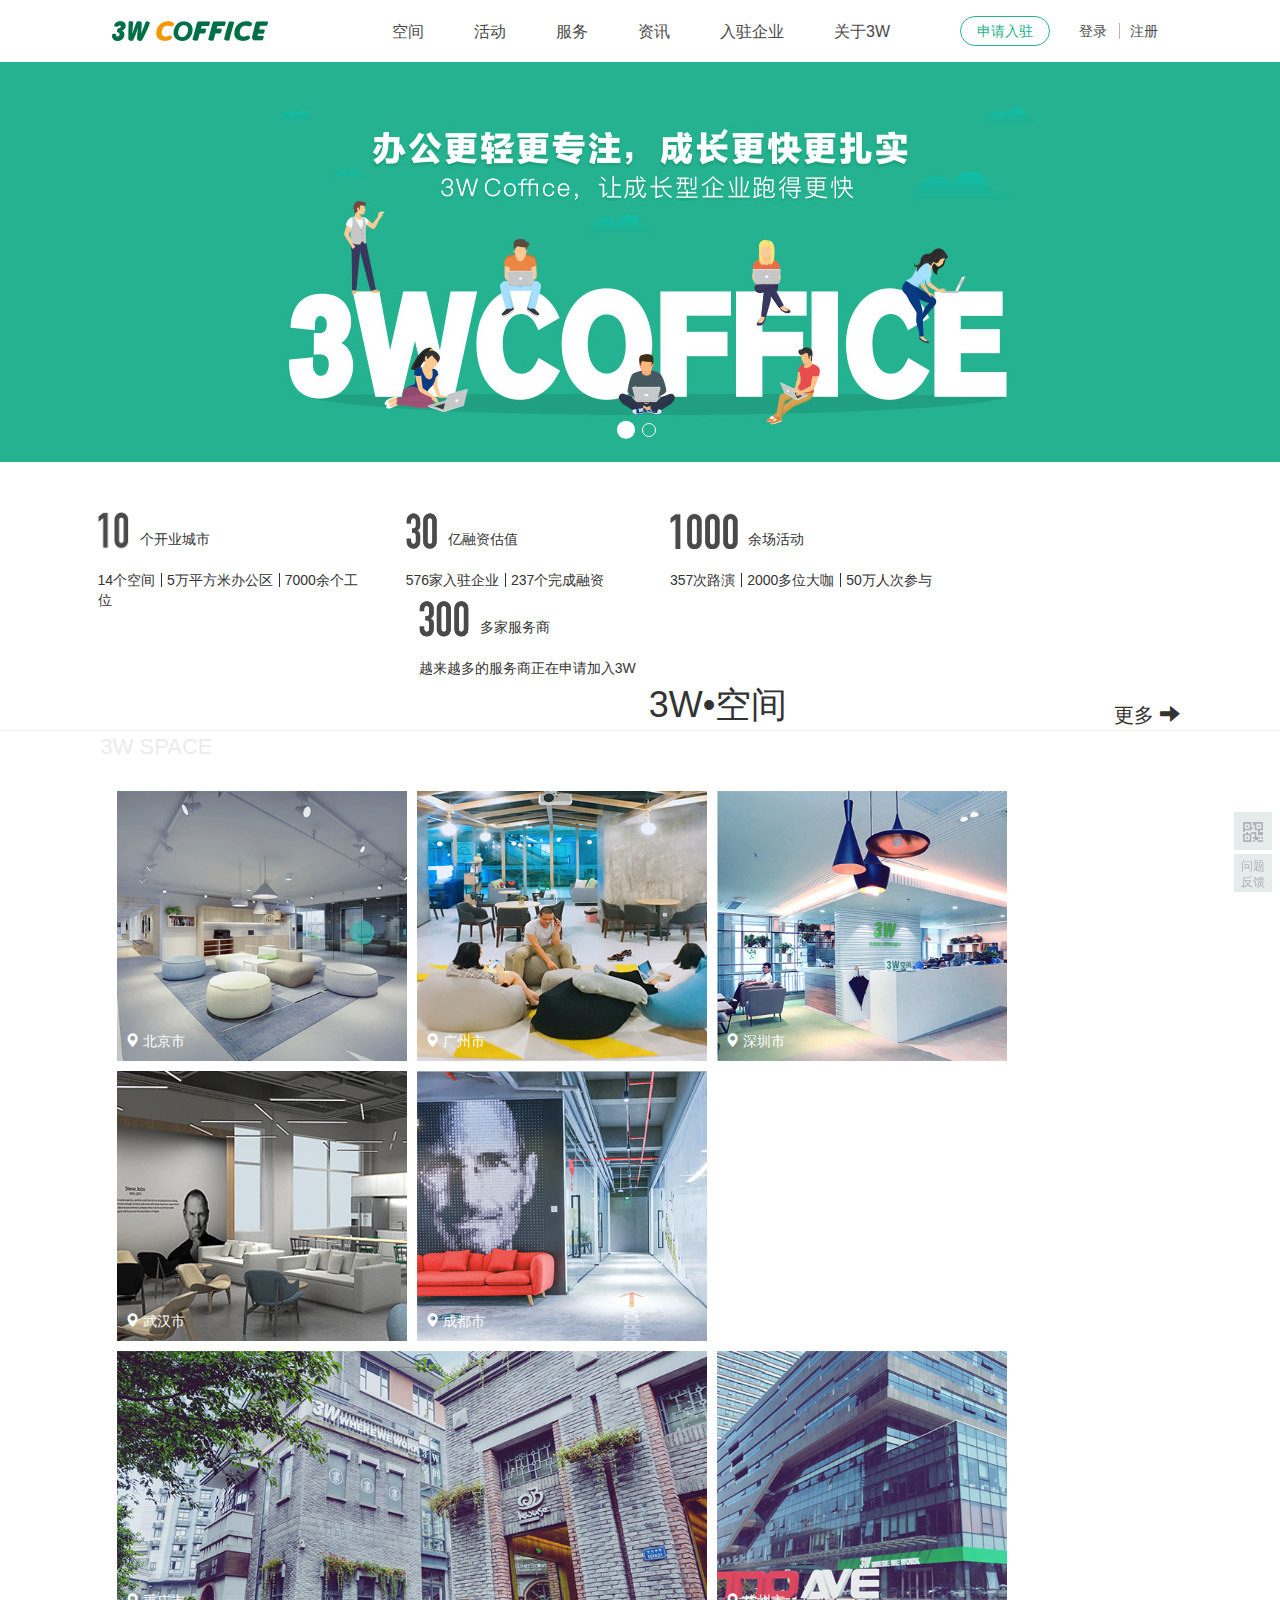
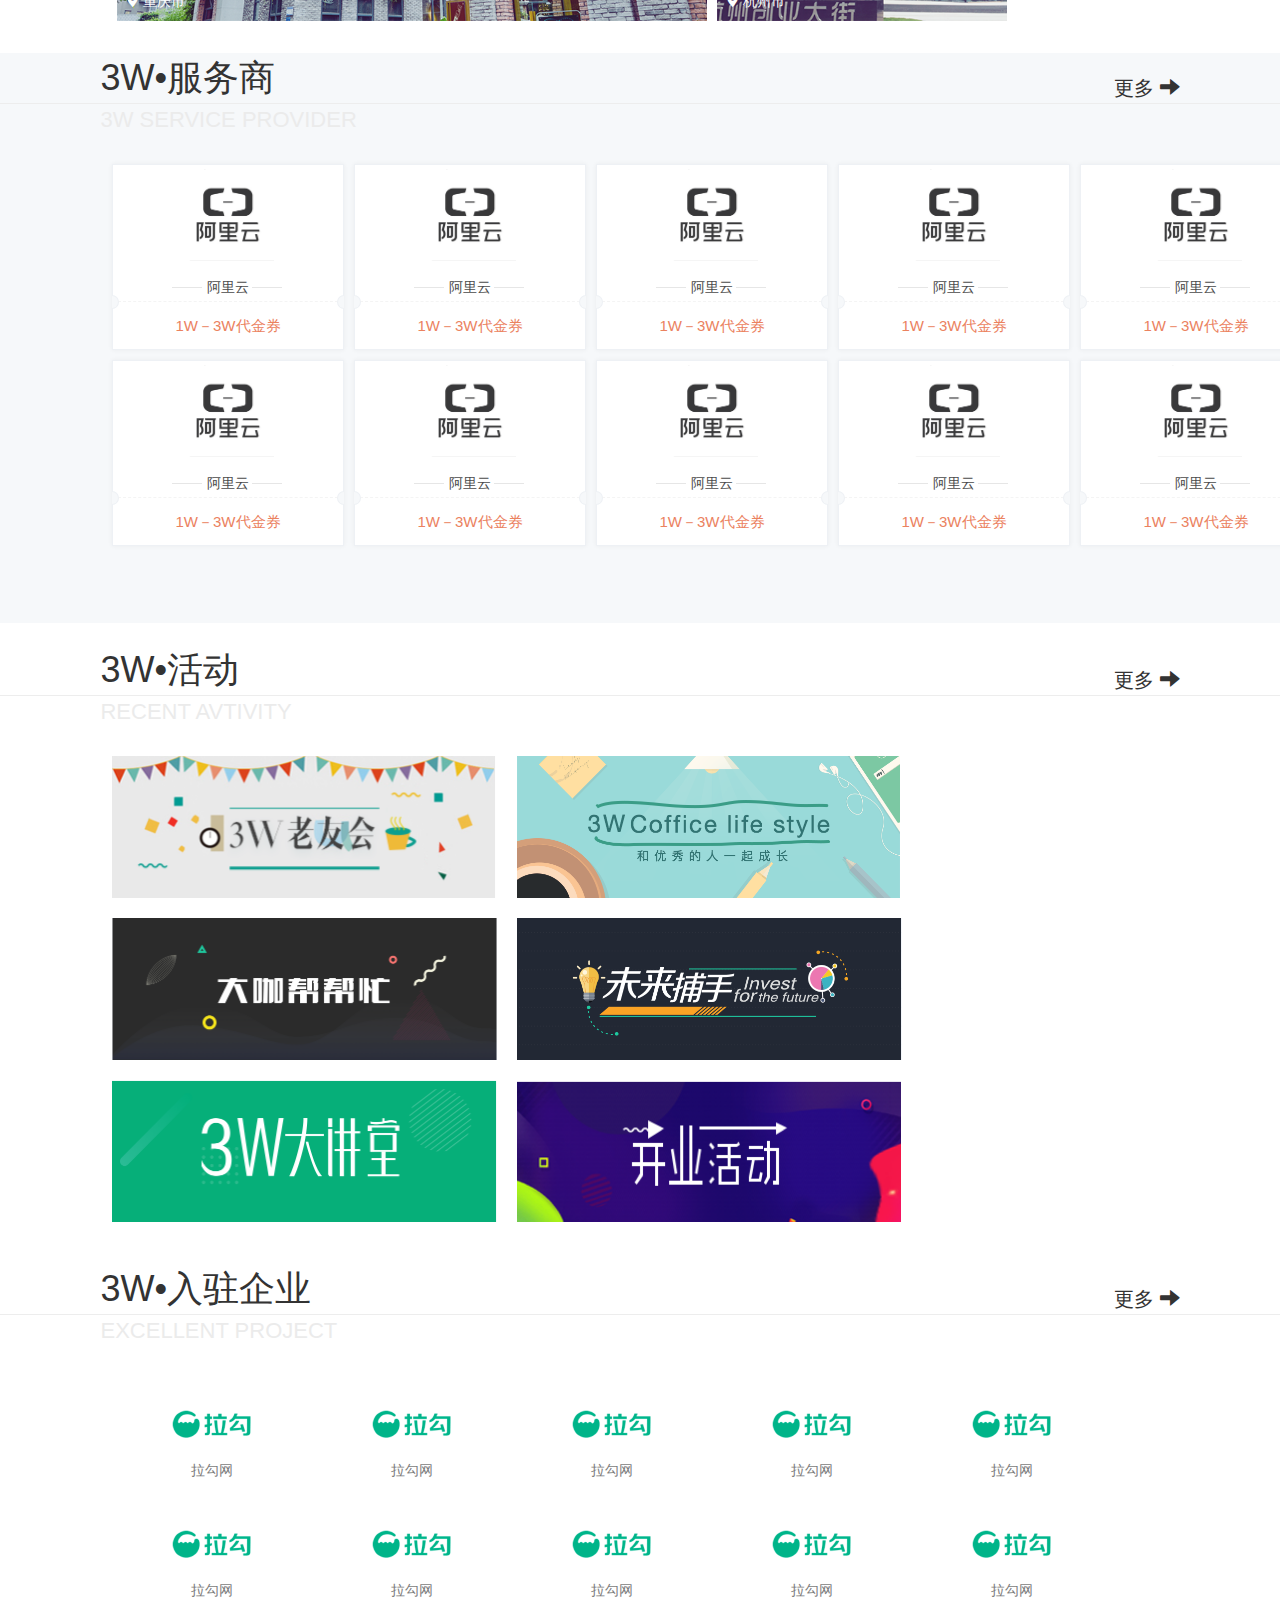
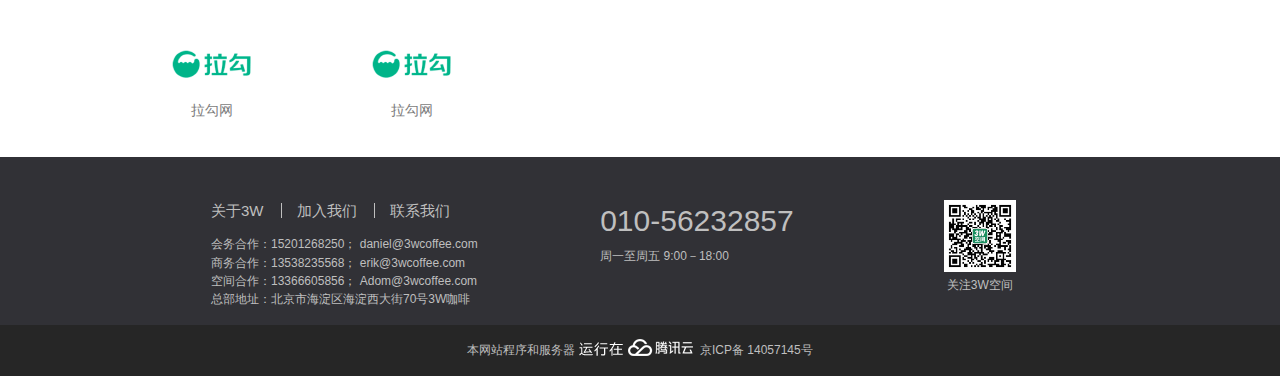
<file: 3wcoffee/index.html>
<!DOCTYPE html>
<html>
	<head>
		<meta charset="UTF-8">
		<title></title>
		<link rel="stylesheet" type="text/css" href="css/index.css"/>
		<link rel="stylesheet" type="text/css" href="bootstrap/css/bootstrap.css"/>
		<script src="bootstrap/js/jquery-1.11.1.js"></script>
		<script src="js/index.js"></script>
		<script src="bootstrap/js/bootstrap.js"></script>
	</head>
	<body>
		<div class="container-fluid" id="wrap">
			<div class="row">
				<nav class="navbar navbar-default" id="mynav">
					<div class="navbar-header logo">
						<a class="navbar-brand" href="index.html">
							<img class="logo_img" src="img/logo.png"/>
						</a>
					</div>
					<div class="<!--visible-lg--> clearfix pull-right">
						<ul class="nav navbar-nav navbar-default mynav_list clearfix  hidden-xs">
							<li><a href="#">空间</a></li>
							<li><a href="#">活动</a></li>
							<li><a href="#">服务</a></li>
							<li><a href="#">资讯</a></li>
							<li><a href="#">入驻企业</a></li>
							<li>
								<a href="#" class="nav_3w">关于3W
									<div class="nav_3w_carousel">
										<div class="nav_3w_pic">
											<div></div>
											<div></div>
											<div></div>
										</div>
										<div class="nav_3w_text">
											<span>3W传播</span>
											<span>3W鹰学院</span>
											<span>3W猎头</span>
										</div>
									</div>
									<div class="myline"></div>
								</a>
							</li>
							<li class="visible-lg">
								<a href="#" class="nav_other">
									<button type="button" class="btn btn-default nav_btn">申请入驻</button>
								</a>
							</li>
							<li class="visible-lg visible-md">
								<a href="#" class="login">登录</a>
							</li>
							<li class="visible-lg visible-md">
								<a href="#" class="register">注册</a>
							</li>
						</ul>
					</div>
				</nav>
			</div>
			<div class="carousel slide" id="myCarousel" data-ride="carousel" data-interval="5000" data-wrap="true">
				<div class="row">
					<ol class="carousel-indicators left carousel_btn">
						<li data-target="#myCarousel" data-slide-to="0" class="active"></li>
						<li data-target="#myCarousel" data-slide-to="1"></li>
					</ol>   
					<div class="carousel-inner mypic">
						<a href="#" class="item active"></a>
						<a href="#" class="item"></a>
					</div>
					<div class="myCarousel_btn"></div>
					<a class="carousel-control left" href="#myCarousel" data-slide="prev">&lsaquo;</a>
					<a class="carousel-control right" href="#myCarousel" data-slide="next">&rsaquo;</a>
				</div>
			</div>
			<div class="introduce row">
					<div class="col-lg-3 col-md-2">
						<div class="introduce_title">
							<span class="introduce_10"></span>
							个开业城市
						</div>
						<p class="introduce_content">
							<span>14个空间</span>
							<span>5万平方米办公区</span>
							<span>7000余个工位</span>
						</p>
					</div>
					<div class="col-lg-3 col-md-2">
						<div class="introduce_title">
							<span class="introduce_30"></span>
							亿融资估值
						</div>
						<p class="introduce_content">
							<span>576家入驻企业</span>
							<span>237个完成融资</span>
						</p>
					</div>
					<div class="col-lg-3 col-md-2">
						<div class="introduce_title">
							<span class="introduce_1000"></span>
							余场活动
						</div>
						<p class="introduce_content">
							<span>357次路演</span>
							<span>2000多位大咖</span>
							<span>50万人次参与</span>
						</p>
					</div>
					<div class="col-lg-3 col-md-2">
						<div class="introduce_title">
							<span class="introduce_300"></span>
							多家服务商
						</div>
						<p>越来越多的服务商正在申请加入3W</p>
					</div>
			</div>
			<div class="maincontent">
				<div class="maincontent_list">
					<div class="row">
						<div class="main_header clearfix">
							<h2>3W•空间
								<a href="#" class="pull-right">更多
									<span class="glyphicon glyphicon-arrow-right"></span>
								</a>
							</h2>
						</div>
						<div class="main_header_line"></div>
						<div class="content_space clearfix">
							<div>
								<div></div>
								<p>
									<span class="glyphicon glyphicon-map-marker"></span>
									<span>北京市</span>
								</p>
							</div>
							<div>
								<div></div>
								<p>
									<span class="glyphicon glyphicon-map-marker"></span>
									<span>广州市</span>
								</p>
							</div>
							<div>
								<div></div>
								<p>
									<span class="glyphicon glyphicon-map-marker"></span>
									<span>深圳市</span>
								</p>
							</div>
							<div>
								<div></div>
								<p>
									<span class="glyphicon glyphicon-map-marker"></span>
									<span>武汉市</span>
								</p>
							</div>
							<div>
								<div></div>
								<p>
									<span class="glyphicon glyphicon-map-marker"></span>
									<span>成都市</span>
								</p>
							</div>
							<div>
								<div></div>
								<p>
									<span class="glyphicon glyphicon-map-marker"></span>
									<span>重庆市</span>
								</p>
							</div>
							<div>
								<p>
									<span class="glyphicon glyphicon-map-marker"></span>
									<span>杭州市</span>
								</p>
								<div></div>
							</div>
						</div>
					</div>
				</div>
				<div class="maincontent_list">
					<div class="row">
						<div class="main_header clearfix">
							<h2>3W•服务商
								<a href="#" class="pull-right">更多
									<span class="glyphicon glyphicon-arrow-right"></span>
								</a>
							</h2>
						</div>
						<div class="main_header_line"></div>
						<div class="content_service">
							<a href="#">
								<div>
									<div>
										<span></span>
									</div>
									<span>阿里云</span>
								</div>
								<p>1W－3W代金券</p>
							</a>
							<a href="#">
								<div>
									<div>
										<span></span>
									</div>
									<span>阿里云</span>
								</div>
								<p>1W－3W代金券</p>
							</a>
							<a href="#">
								<div>
									<div>
										<span></span>
									</div>
									<span>阿里云</span>
								</div>
								<p>1W－3W代金券</p>
							</a>
							<a href="#">
								<div>
									<div>
										<span></span>
									</div>
									<span>阿里云</span>
								</div>
								<p>1W－3W代金券</p>
							</a>
							<a href="#">
								<div>
									<div>
										<span></span>
									</div>
									<span>阿里云</span>
								</div>
								<p>1W－3W代金券</p>
							</a>
							<a href="#">
								<div>
									<div>
										<span></span>
									</div>
									<span>阿里云</span>
								</div>
								<p>1W－3W代金券</p>
							</a>
							<a href="#">
								<div>
									<div>
										<span></span>
									</div>
									<span>阿里云</span>
								</div>
								<p>1W－3W代金券</p>
							</a>
							<a href="#">
								<div>
									<div>
										<span></span>
									</div>
									<span>阿里云</span>
								</div>
								<p>1W－3W代金券</p>
							</a>
							<a href="#">
								<div>
									<div>
										<span></span>
									</div>
									<span>阿里云</span>
								</div>
								<p>1W－3W代金券</p>
							</a>
							<a href="#">
								<div>
									<div>
										<span></span>
									</div>
									<span>阿里云</span>
								</div>
								<p>1W－3W代金券</p>
							</a>
						</div>
					</div>
				</div>
				<div class="maincontent_list">
					<div class="row">
						<div class="main_header clearfix">
							<h2>3W•活动
								<a href="#" class="pull-right">更多
									<span class="glyphicon glyphicon-arrow-right"></span>
								</a>
							</h2>
						</div>
						<div class="main_header_line"></div>
						<div class="content_activity">
							<a href="#">
								<div></div>
							</a>
							<a href="#">
								<div></div>
							</a>
							<a href="#">
								<div></div>
							</a>
							<a href="#">
								<div></div>
							</a>
							<a href="#">
								<div></div>
							</a>
							<a href="#">
								<div></div>
							</a>
						</div>
					</div>
				</div>
				<div class="maincontent_list">
					<div class="row">
						<div class="main_header clearfix">
							<h2>3W•入驻企业
								<a href="#" class="pull-right">更多
									<span class="glyphicon glyphicon-arrow-right"></span>
								</a>
							</h2>
						</div>
						<div class="main_header_line"></div>
						<div class="content_enterprise clearfix">
							<a href="#">
								<div>
									<span></span>
								</div>
								<p>拉勾网</p>
							</a>
							<a href="#">
								<div>
									<span></span>
								</div>
								<p>拉勾网</p>
							</a>
							<a href="#">
								<div>
									<span></span>
								</div>
								<p>拉勾网</p>
							</a>
							<a href="#">
								<div>
									<span></span>
								</div>
								<p>拉勾网</p>
							</a>
							<a href="#">
								<div>
									<span></span>
								</div>
								<p>拉勾网</p>
							</a>
							<a href="#">
								<div>
									<span></span>
								</div>
								<p>拉勾网</p>
							</a>
							<a href="#">
								<div>
									<span></span>
								</div>
								<p>拉勾网</p>
							</a>
							<a href="#">
								<div>
									<span></span>
								</div>
								<p>拉勾网</p>
							</a>
							<a href="#">
								<div>
									<span></span>
								</div>
								<p>拉勾网</p>
							</a>
							<a href="#">
								<div>
									<span></span>
								</div>
								<p>拉勾网</p>
							</a>
							<a href="#">
								<div>
									<span></span>
								</div>
								<p>拉勾网</p>
							</a>
							<a href="#">
								<div>
									<span></span>
								</div>
								<p>拉勾网</p>
							</a>
						</div>
					</div>
				</div>
			</div>
			<div class="fixed_bar">
				<a class="fixed_icon_1" href="#">
					<span class="glyphicon glyphicon-qrcode"></span>
				</a>
				<div class="fixed_icon_1_con">
					<ul>
						<li><a href="#" class="active">3W空间</a></li>
						<li><a href="#">3W互联网深度精选</a></li>
						<li><a href="#">3W鹰学院</a></li>
						<li><a href="#">3Wcoffee</a></li>
					</ul>
					<div>
						<span></span>
						<p>和优秀的人一起成长办公·社交·共享</p>
					</div>
				</div>
				<a class="fixed_icon_2" href="#">
					<span class="">问题反馈</span>
				</a>
				<div class="fixed_icon_2_con" role="form">
					<div class="form-group">
						<textarea class="form-control fixed_textarea" placeholder="我是3W的产品经理，把您遇到的问题，或是想要的功能告诉我吧（200字以内）"></textarea>
					</div>
					<div class="form-group">
						<input type="text" class="form-control input-sm" placeholder="请留下您的电话或邮箱（选填）"/>
					</div>
					<div class="form-group clearfix">
						<input type="text" class="form-control input-sm pull-left" placeholder="验证码"/>
						<img  class="pull-left" src="img/ver.jpg"/>
						<a class="pull-left" href="#">看不清,换一个</a>
					</div>
					<button type="submit" class="btn btn-default btn-block">确定</button>
					<p class="help-block">欢迎加入3W空间问题反馈qq群：164290945</p>
				</div>
				<a class="fixed_icon_3 hide" href="#">
					<span class="glyphicon glyphicon-chevron-up"></span>
				</a>
			</div>
			<footer id="foot" class="row">
				<div class="layout">
					<ul class="pull-left">
						<li>
							<a href="#">关于3W</a>
							<a href="#">加入我们</a>
							<a href="#"> 联系我们</a>
						</li>
						<li>会务合作：15201268250； daniel@3wcoffee.com</li>
						<li>商务合作：13538235568； erik@3wcoffee.com</li>
						<li>空间合作：13366605856； Adom@3wcoffee.com</li>
						<li>总部地址：北京市海淀区海淀西大街70号3W咖啡</li>
					</ul>
					<div class="pull-left">
						<p>010-56232857</p>
						<p>周一至周五 9:00－18:00</p>
					</div>
					<div class="pull-left">
						<img src="img/qrcode.jpg"/>
						<p>关注3W空间</p>
					</div>
				</div>
				<div class="tc">
					<p>本网站程序和服务器
						<img src="img/tcloud.png"/>
						京ICP备 14057145号
					</p>
				</div>
			</footer>
		</div>
	</body>
</html>
</file>
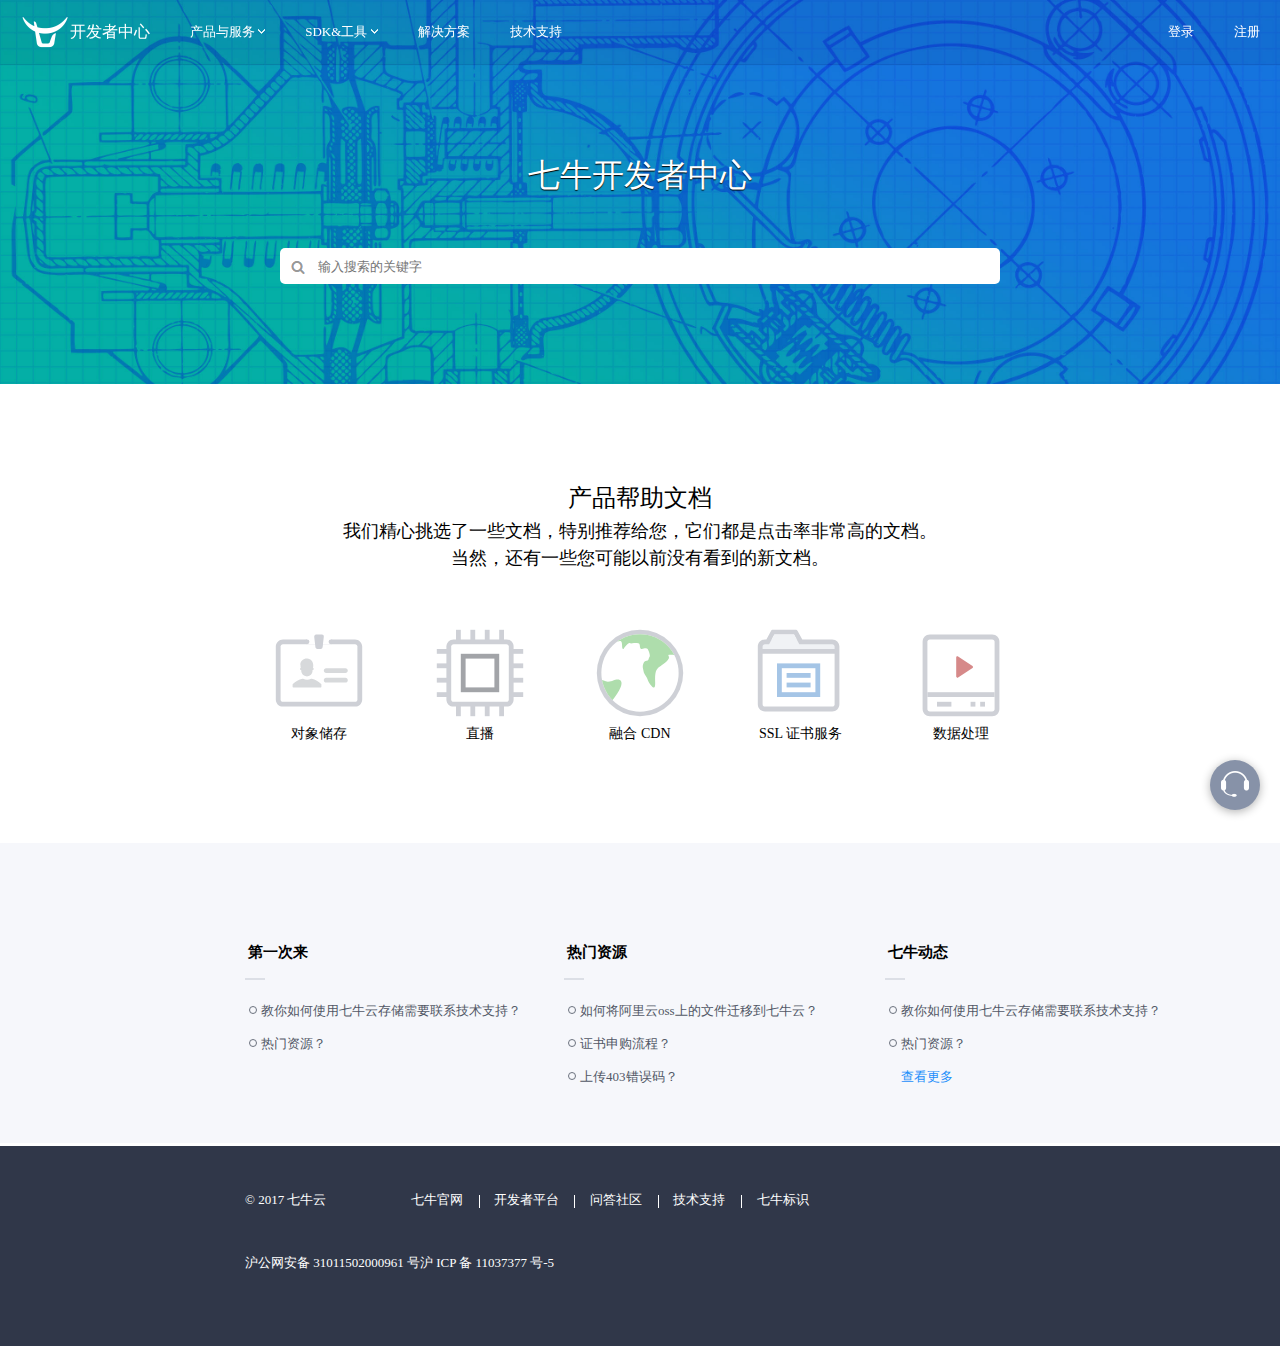
<file: 7niu/index.html>
<!DOCTYPE html>
<html>
	<head>
		<meta charset="UTF-8">
		<title></title>
		<link rel="stylesheet" type="text/css" href="css/index.css"/>
		<script src="js/index.js" type="text/javascript" charset="utf-8"></script>
	</head>
	<body>
		<div id="wrap">
			<header id="head">
				<div class="line"></div>
				<nav class="nav">
					<ul class="nav_head clear">
						<li class="logo fl">
							<a href="index.html">
								<img src="img/logo.png"/>
								<span class="fr">开发者中心</span>
							</a>
						</li>
						<li class="product fl">
							<a href="javascript:;">产品与服务
								<img src="img/1.gif"/>
							</a>
							<ul class="product_menu">
								<li>
									<a href="javascript:;">
										<img src="img/1.svg"/>
										<span>对象存储</span>
									</a>
								</li>
								<li>
									<a href="javascript:;">
										<img src="img/2.svg"/>
										<span>数据处理</span>
									</a>
								</li>
								<li>
									<a href="javascript:;">
										<img src="img/3.svg"/>
										<span>融合 CDN</span>
									</a>
								</li>
								<li>
									<a href="javascript:;">
										<img src="img/4.svg"/>
										<span>SSL 证书服务</span>
									</a>
								</li>
								<li>
									<a href="javascript:;">
										<img src="img/5.svg"/>
										<span>直播云</span>
									</a>
								</li>
								<li>
									<a href="javascript:;">
										<img src="img/6.svg"/>
										<span>账户财务</span>
									</a>
								</li>
							</ul>
						</li>
						<li class="sdk fl">
							<a href="javascript:;">SDK&工具
								<img src="img/1.gif"/>
							</a>
							<ul class="sdk_menu">
								<li>
									<a href="javascript:;">
										<img src="img/1.svg"/>
										<span>官方 SDK</span>
									</a>
								</li>
								<li>
									<a href="javascript:;">
										<img src="img/2.svg"/>
										<span>社区 SDK</span>
									</a>
								</li>
								<li>
									<a href="javascript:;">
										<img src="img/3.svg"/>
										<span>开发者工具</span>
									</a>
								</li>
								<li>
									<a href="javascript:;">
										<img src="img/4.svg"/>
										<span>社区插件</span>
									</a>
								</li>
							</ul>
						</li>
						<li class="fl">
							<a href="javascript:;">解决方案</a>
						</li>
						<li class="fl">
							<a href="javascript:;">技术支持</a>
						</li>
						<li class="fr">
							<a href="javascript:;">注册</a>
						</li>
						<li class="fr">
							<a href="javascript:;">登录</a>
						</li>
					</ul>
				</nav>
				<h1 class="qiniu">七牛开发者中心</h1>
				<input type="text" id="text" placeholder="输入搜索的关键字" />
			</header>
			<section id="section">
				<ul class="introduce">
					<li>产品帮助文档</li>
					<li>我们精心挑选了一些文档，特别推荐给您，它们都是点击率非常高的文档。</li>
					<li>当然，还有一些您可能以前没有看到的新文档。</li>
					<li class="introduce_list">
						<ul class="introduce_pic clear">
							<li>
								<a href="javascript:;">
									<img src="img/1.svg"/>
									<p>对象储存</p>
								</a>
							</li>
							<li>
								<a href="javascript:;">
									<img src="img/2.svg"/>
									<p>直播</p>
								</a>
							</li>
							<li>
								<a href="javascript:;">
									<img src="img/3.svg"/>
									<p>融合 CDN</p>
								</a>
							</li>
							<li>
								<a href="javascript:;">
									<img src="img/4.svg"/>
									<p>SSL 证书服务</p>
								</a>
							</li>
							<li>
								<a href="javascript:;">
									<img src="img/5.svg"/>
									<p>数据处理</p>
								</a>
							</li>
						</ul>
					</li>
					<li class="introduce_help">
						<dl class="help_1">
							<dt>第一次来</dt>
							<dd class="clear">
								<div class="dot fl"></div>
								<a href="javascript:;" class="fl">教你如何使用七牛云存储需要联系技术支持？</a>
							</dd>
							<dd class="clear">
								<div class="dot fl"></div>
								<a href="javascript:;" class="fl">热门资源？</a>
							</dd>
						</dl>
						<dl class="help_2">
							<dt>热门资源</dt>
							<dd class="clear">
								<div class="dot fl"></div>
								<a href="javascript:;" class="fl">如何将阿里云oss上的文件迁移到七牛云？</a>
							</dd>
							<dd class="clear">
								<div class="dot fl"></div>
								<a href="javascript:;" class="fl">证书申购流程？</a>
							</dd>
							<dd class="clear">
								<div class="dot fl"></div>
								<a href="javascript:;" class="fl">上传403错误码？</a>
							</dd>
						</dl>
						<dl class="help_3">
							<dt>七牛动态</dt>
							<dd class="clear">
								<div class="dot fl"></div>
								<a href="javascript:;" class="fl">教你如何使用七牛云存储需要联系技术支持？</a>
							</dd>
							<dd class="clear">
								<div class="dot fl"></div>
								<a href="javascript:;" class="fl">热门资源？</a>
							</dd>
							<dd>
								<a href="javascript:;" class="help_move fl">查看更多</a>
							</dd>
						</dl>
					</li>
				</ul>
			</section>
			<a class="set" href="javascript:;"></a>
			<a class="up" href="#head"></a>
			<footer id="foot">
				<p>
					<span>© 2017 七牛云</span>
					<a href="javascript:;">七牛官网</a>
					<a href="javascript:;">开发者平台</a>
					<a href="javascript:;">问答社区</a>
					<a href="javascript:;">技术支持</a>
					<a href="javascript:;">七牛标识</a>
				</p>
				<p>沪公网安备 31011502000961 号沪 ICP 备 11037377 号-5</p>
			</footer>
		</div>
	</body>
</html>
</file>
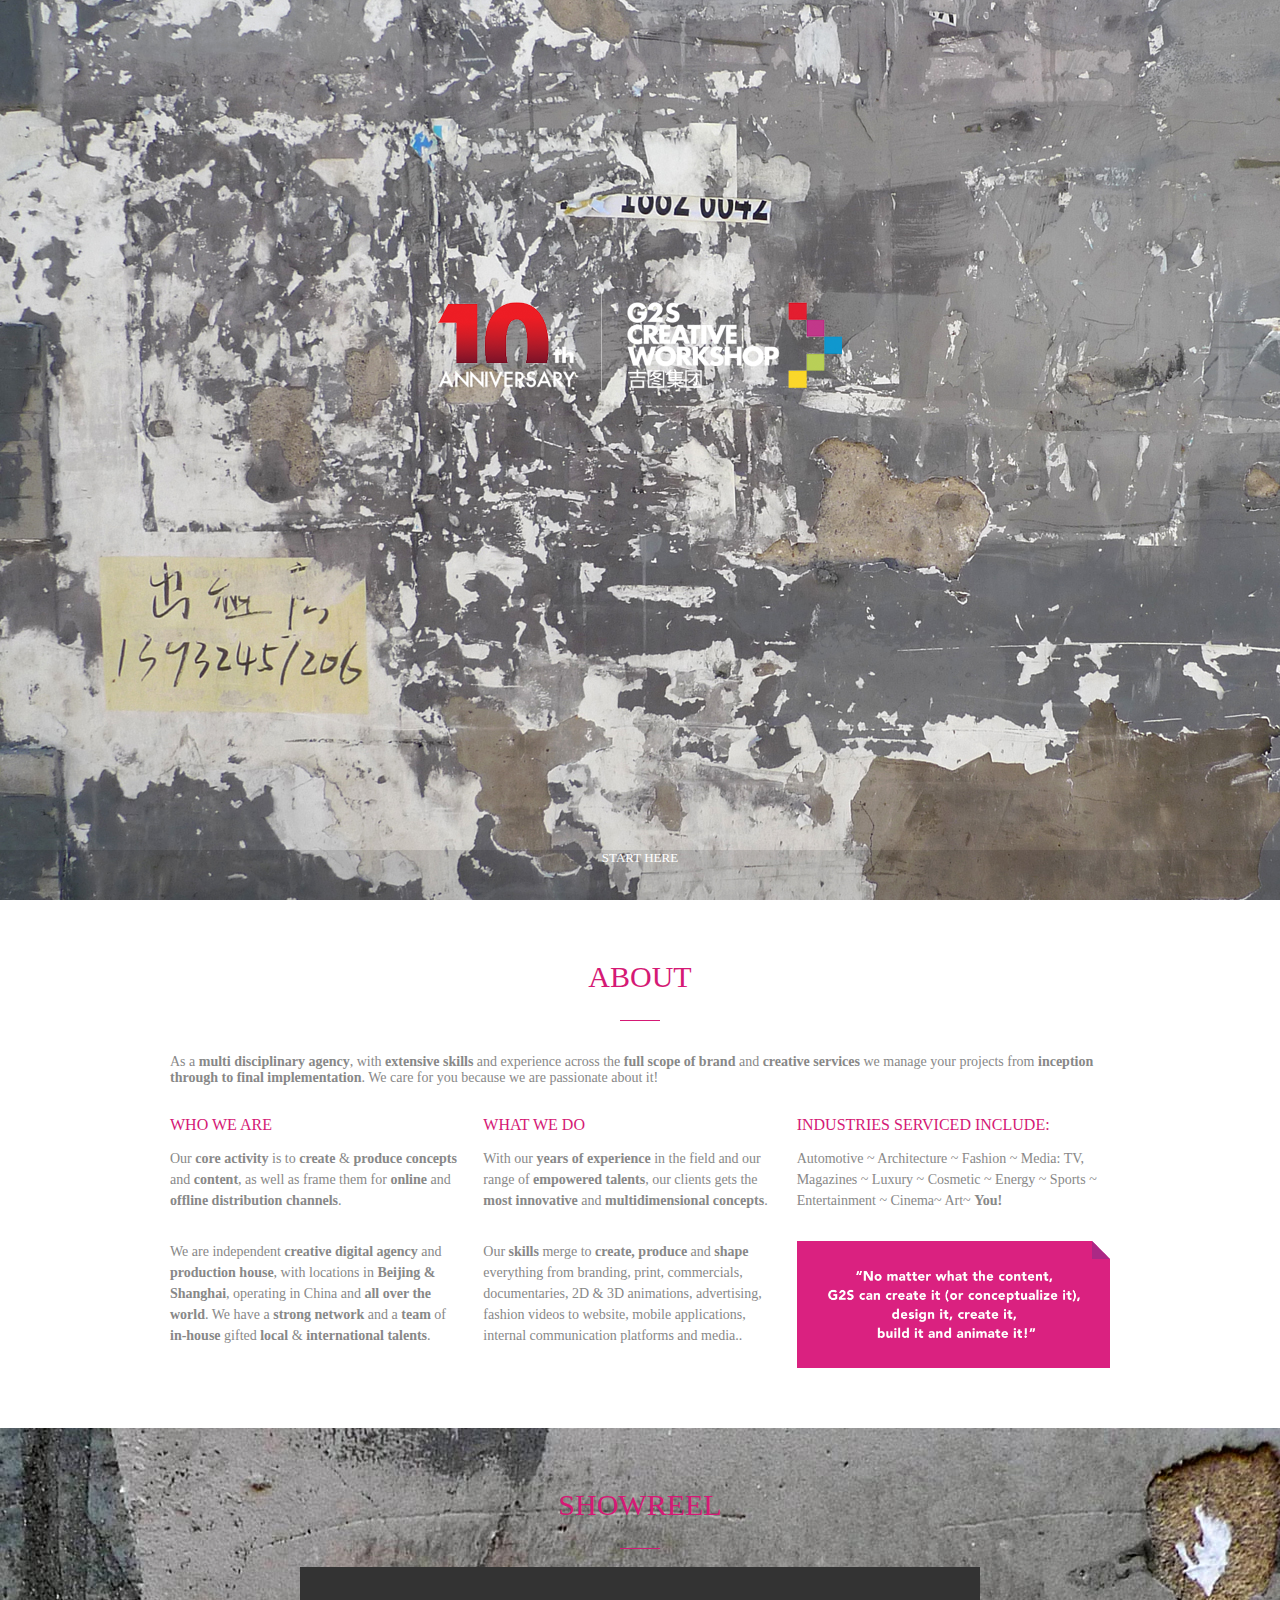
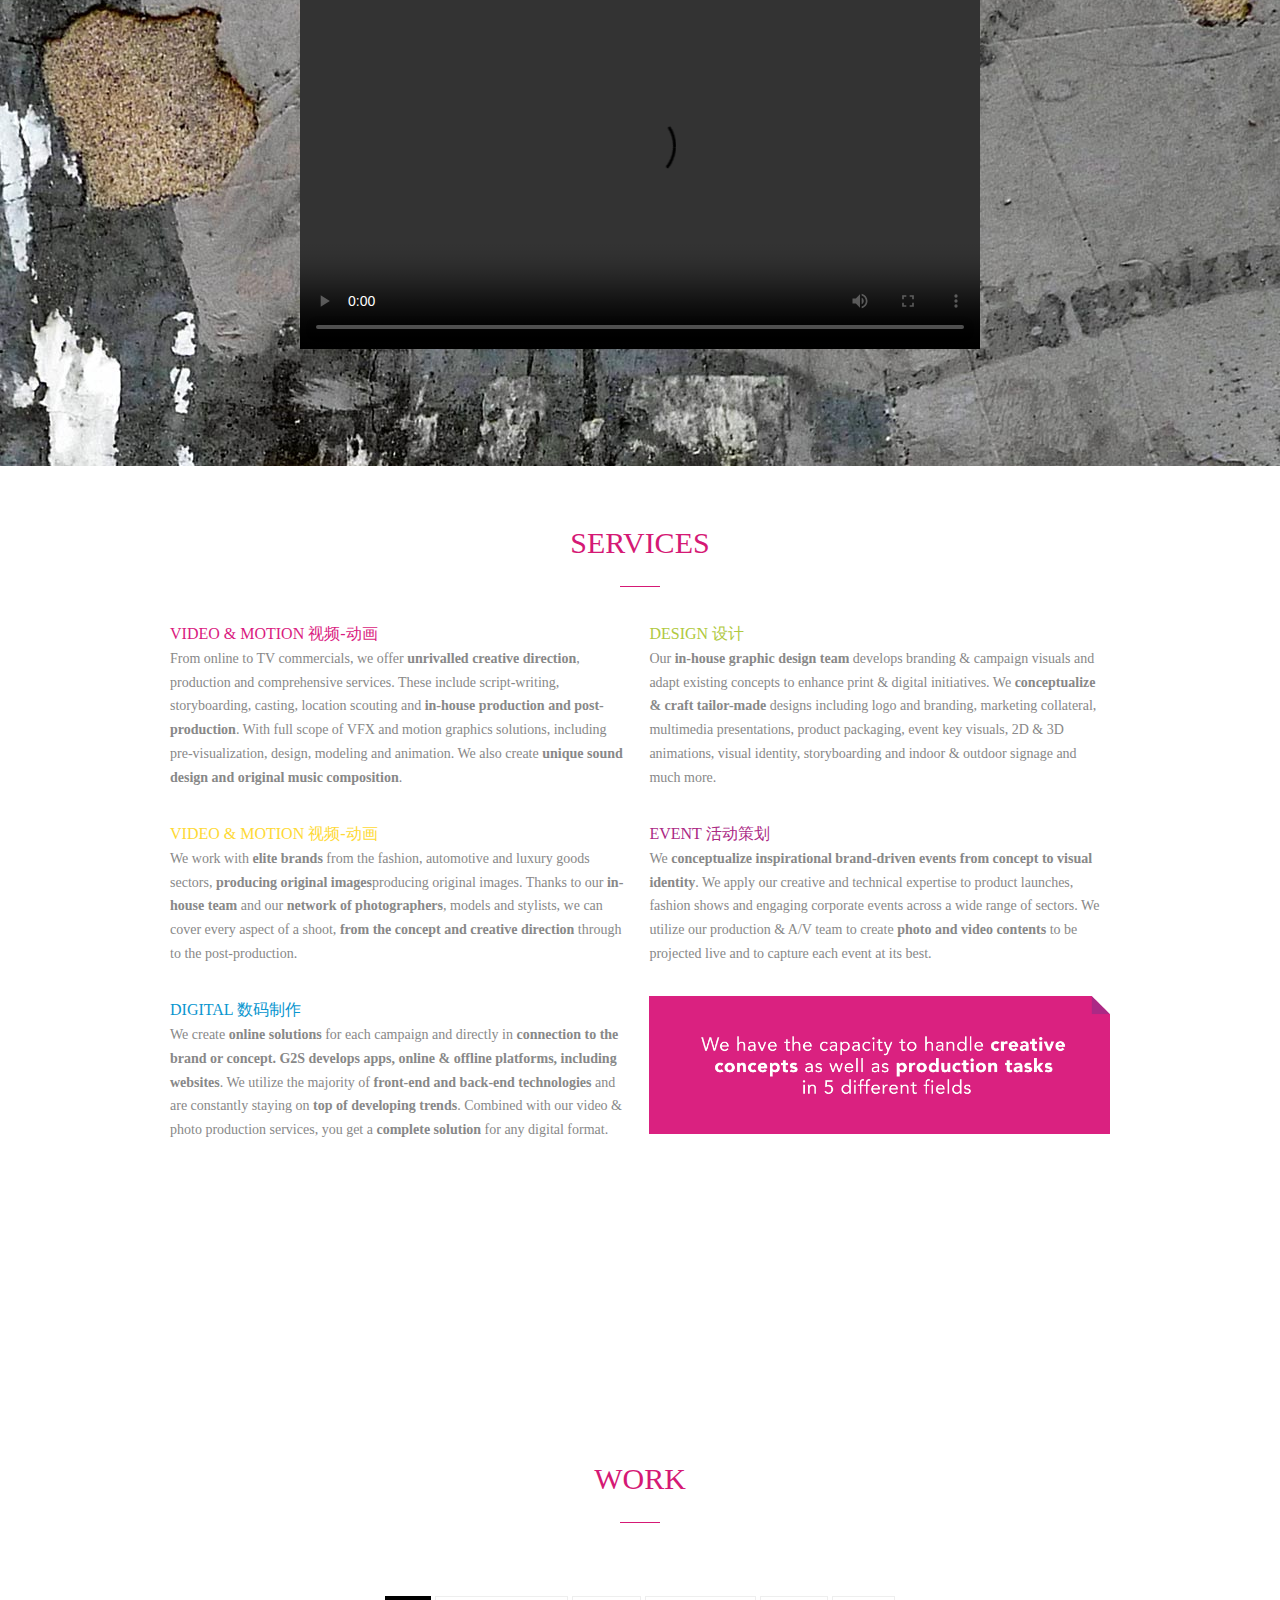
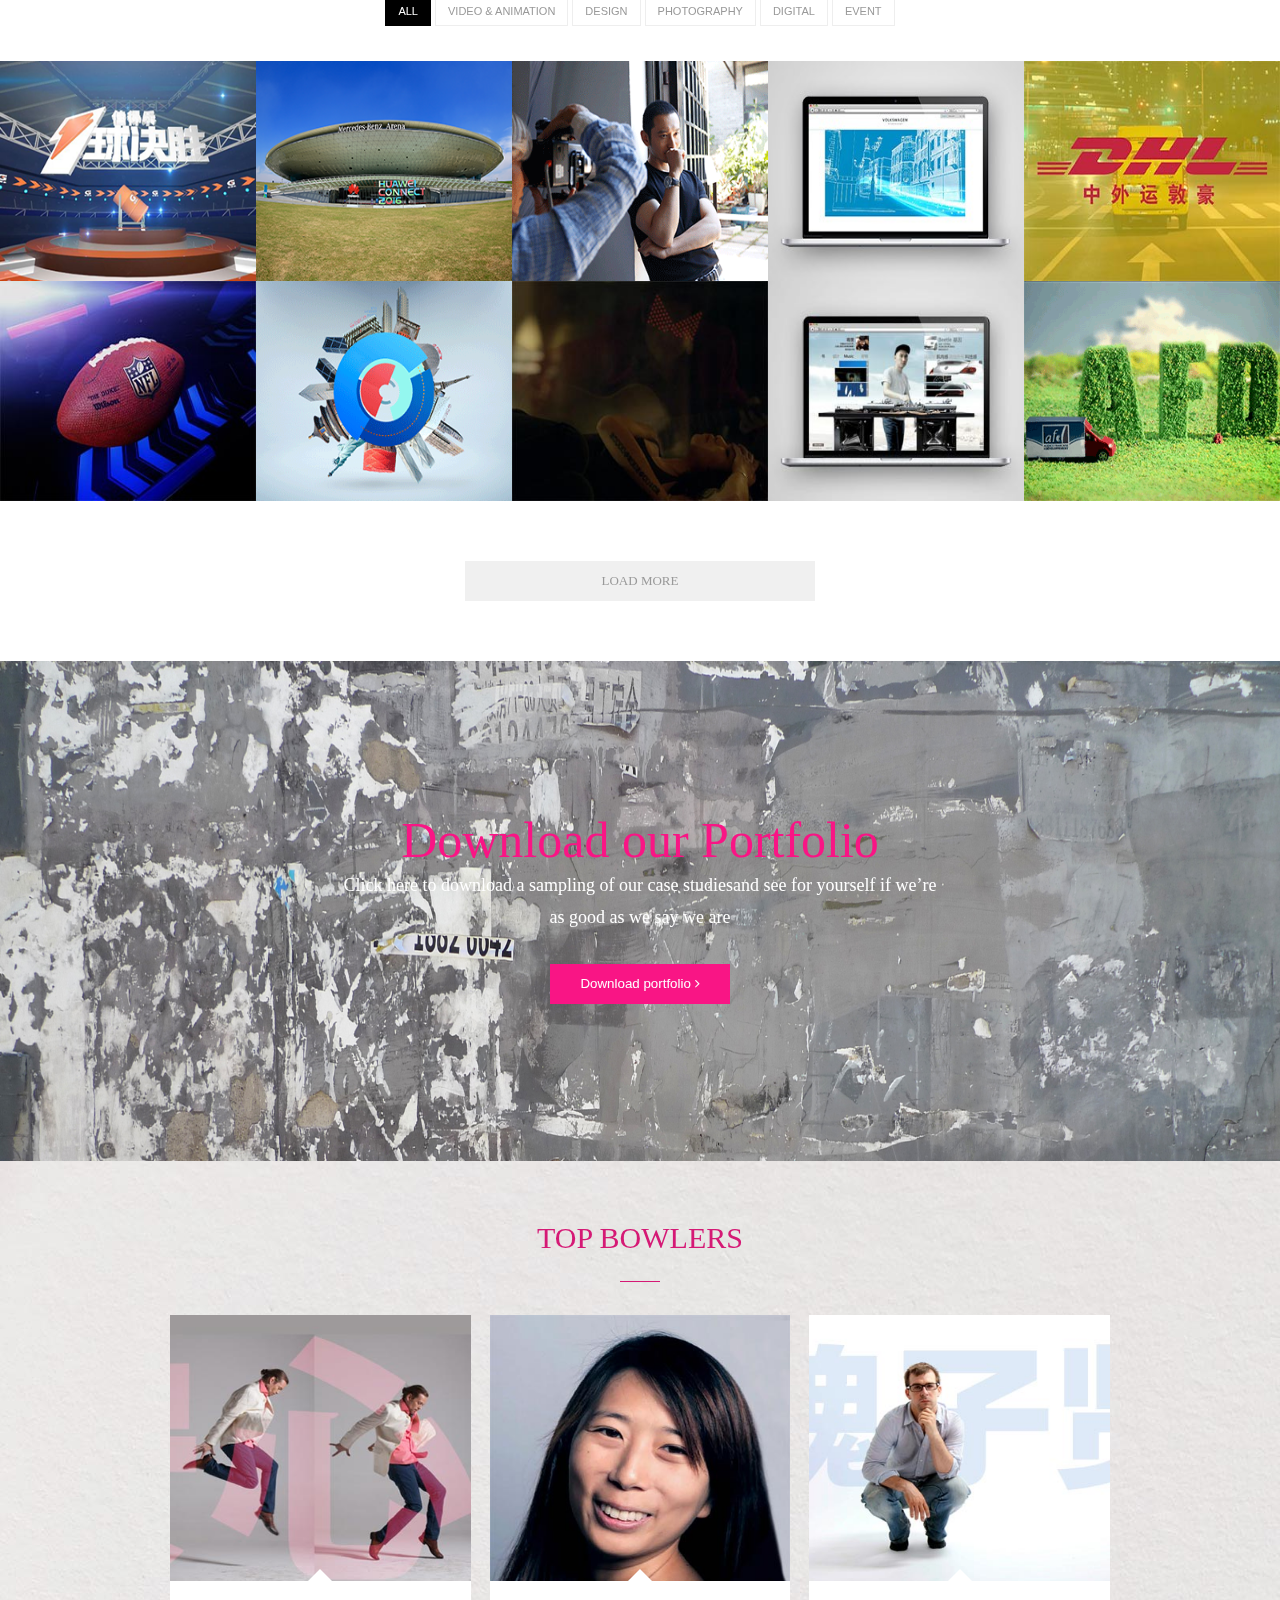
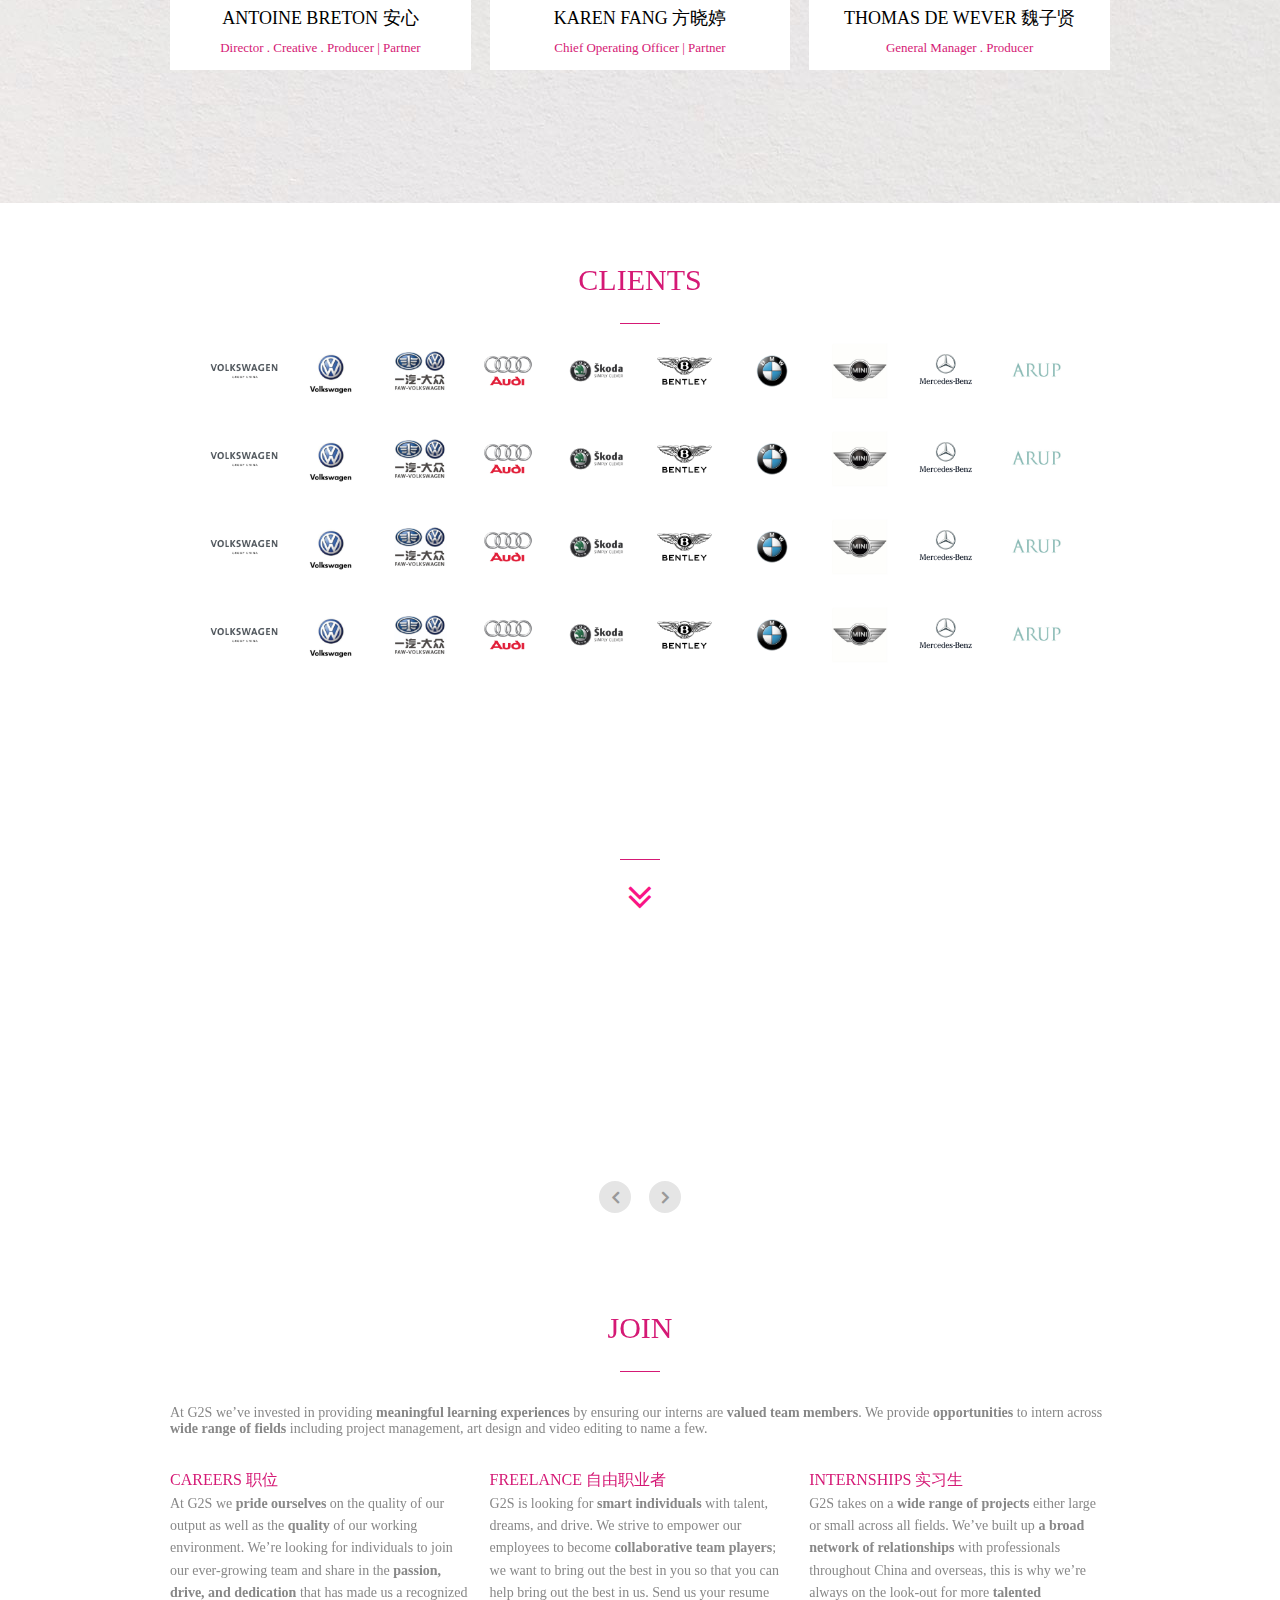
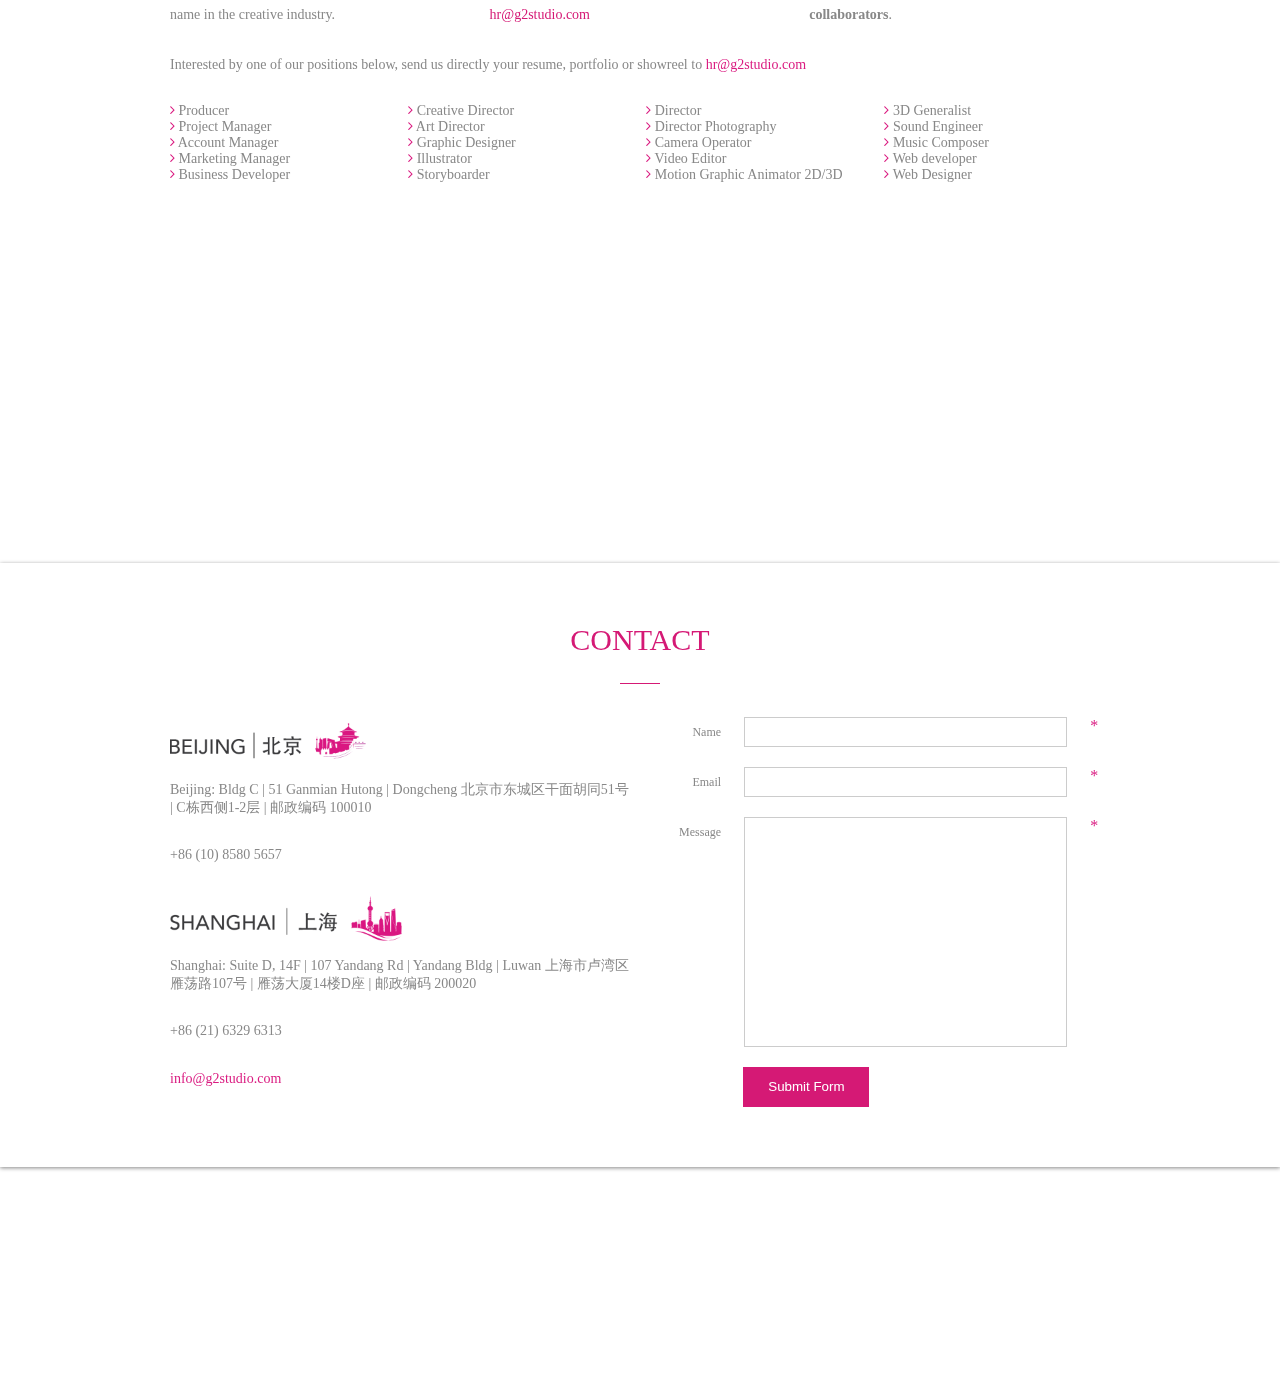
<file: G2S/index.html>
<!DOCTYPE html>
<html>
  <head>
    <meta charset="utf-8">
    <!-- <mata name="viewport" content="width=device-width,initial-scale=1.0"> -->
    <title>G2S</title>
    <link rel="stylesheet" href="font-awesome-4.7.0/css/font-awesome.min.css"/>
    <link rel="stylesheet" href="css/index.css">
    <link media="(max-width:1022px)" rel="stylesheet" href="css/w1022.css">
    <link media="(max-width:767px)" rel="stylesheet" href="css/w767.css">
    <link media="(max-width:480px)" rel="stylesheet" href="css/w480.css">
    <script src="js/jquery.js"></script>
    <script src="js/index.js"></script>
  </head>
  <body>
    <div id="wrap">
      <nav id="nav">
      	<div class="line"></div>
      	<div class="nav_contont">
      		<a class="nav_logo" href="#">
      			<img src="img/logo.png"/>
      		</a>
      		<div class="nav_data">
      			<ul class="nav_menu">
	      			<li>
	      				<a href="javascript:;" data-title="about">ABOUT</a>
	      			</li>
	      			<li>
	      				<a href="javascript:;" data-title="showreel">SHOWREEL</a>
	      			</li>
	      			<li>
	      				<a href="javascript:;" data-title="services">SERVICES</a>
	      			</li>
	      			<li>
	      				<a href="javascript:;" data-title="work">WORK</a>
	      			</li>
	      			<li>
	      				<a href="javascript:;" data-title="team">TEAM</a>
	      			</li>
	      			<li>
	      				<a href="javascript:;" data-title="clients">CLIENTS</a>
	      			</li>
	      			<li>
	      				<a href="javascript:;" data-title="join">JOIN</a>
	      			</li>
	      			<li>
	      				<a href="javascript:;" data-title="contact">CONTACT</a>
	      			</li>
	      		</ul>
	      		<ul class="nav_extend">
	      			<li>
	      				<a href="#">
	      					<i class="fa fa-weixin"></i>
	      				</a>
	      			</li>
	      			<li>
	      				<a href="#">
	      					<i class="fa fa-weibo"></i>
	      				</a>
	      			</li>
	      			<li>
	      				<a href="#">
	      					<i class="fa fa-linkedin"></i>
	      				</a>
	      			</li>
	      			<li>
	      				<a href="#">
	      					<i class="fa fa-facebook"></i>
	      				</a>
	      			</li>
	      			<li>
	      				<div class="nav_btn">
	      					<i class="fa fa-align-justify"></i>
	      				</div>
	      			</li>
	      		</ul>
      		</div>
      	</div>
      	<div class="btn_menu">
      		<ul>
            <li>
              <a href="javascript:;" data-title="about" class="actives">ABOUT</a>
            </li>
            <li>
              <a href="javascript:;" data-title="showreel">SHOWREEL</a>
            </li>
            <li>
              <a href="javascript:;" data-title="services">SERVICES</a>
            </li>
            <li>
              <a href="javascript:;" data-title="work">WORK</a>
            </li>
            <li>
              <a href="javascript:;" data-title="team">TEAM</a>
            </li>
            <li>
              <a href="javascript:;" data-title="clients">CLIENTS</a>
            </li>
            <li>
              <a href="javascript:;" data-title="join">JOIN</a>
            </li>
            <li>
              <a href="javascript:;" data-title="contact">CONTACT</a>
            </li>
      		</ul>
      	</div>
      </nav>
      <section id="section">
        <div class="cover">
          <div class="cover_logo"></div>
          <a class="start" href="javascript:;" data-title="about">
          	<div>START HERE</div>
          	<i class="fa fa-angle-down"></i>
          </a>
        </div>
      	<div id="about">
	      	<h2 class="title">ABOUT</h2>
	      	<p>As a
	      		<strong>multi disciplinary agency</strong>, with
	      		<strong>extensive skills</strong> and  experience across the
	      		<strong>full scope of brand</strong> and
	      		<strong>creative services</strong> we manage your projects from
	      		<strong>inception through to final implementation</strong>. We care for you because we are passionate about it!
	      	</p>
	      	<div class="clear">
	      		<div>
	      			<span>WHO WE ARE</span>
	      			<p>Our
	      				<strong>core activity</strong> is to
		      			<strong>create</strong> &
		      			<strong>produce concepts</strong> and
		      			<strong>content</strong>, as well as frame them for
		      			<strong>online</strong> and
		      			<strong>offline distribution channels</strong>.
	      			</p>
	      			<p>We are independent
	      				<strong>creative digital agency</strong> and
	      				<strong>production house</strong>, with locations in
	      				<strong>Beijing & Shanghai</strong>, operating in China and
	      				<strong>all over the world</strong>. We have a
	      				<strong>strong network</strong> and a
	      				<strong>team</strong> of
	      				<strong>in-house</strong> gifted
	      				<strong>local</strong> &
	      				<strong>international talents</strong>.
	      			</p>
	      		</div>
	      		<div>
	      			<span>WHAT WE DO</span>
	      			<p>With our
	      				<strong>years of experience</strong> in the field and our range of
	      				<strong>empowered talents</strong>, our clients gets the
	      				<strong>most innovative</strong> and
	      				<strong>multidimensional concepts</strong>.
	      			</p>
	      			<p>Our
	      				<strong>skills</strong> merge to
	      				<strong>create, produce</strong> and
	      				<strong>shape</strong> everything from branding, print, commercials, documentaries, 2D & 3D animations, advertising, fashion videos to website, mobile applications, internal communication platforms and media..
	      			</p>
	      		</div>
	      		<div>
	      			<span>INDUSTRIES SERVICED INCLUDE:</span>
	      			<p>Automotive ~ Architecture ~ Fashion ~ Media: TV, Magazines ~ Luxury ~ Cosmetic ~ Energy ~ Sports ~ Entertainment ~ Cinema~ Art~
	      				<strong>You!</strong>
	      			</p>
	      			<img src="img/pic_3.png"/>
	      		</div>
	      	</div>
      	</div>
        <div id="showreel">
          <h2 class="title">SHOWREEL</h2>
          <div class="video">
            <video controls="controls">
              <source src="http://www.worldsymphonyforpeace.org/wp-content/uploads/2017/09/Showreel_2016.mp4" type="video/ogg">
            </video>
          </div>
        </div>
        <div id="services">
          <h2 class="title">SERVICES</h2>
          <div class="services_text clear">
            <div class="text_l">
              <span class="color_pink">VIDEO & MOTION 视频-动画</span>
              <p>From online to TV commercials, we offer
                <strong>unrivalled creative direction</strong>, production and comprehensive services. These include script-writing, storyboarding, casting, location scouting and
                <strong>in-house production and post-production</strong>. With full scope of VFX and motion graphics solutions, including pre-visualization, design, modeling and animation. We also create
                <strong>unique sound design and original music composition</strong>.
              </p>
              <span class="color_yellow">VIDEO & MOTION 视频-动画</span>
              <p>We work with
                <strong>elite brands</strong> from the fashion, automotive and luxury goods sectors,
                <strong>producing original images</strong>producing original images. Thanks to our
                <strong>in-house team</strong> and our
                <strong>network of photographers</strong>, models and stylists, we can cover every aspect of a shoot,
                <strong>from the concept and creative direction</strong> through to the post-production.
              </p>
              <span class="color_blue">DIGITAL 数码制作</span>
              <p>We create
                <strong>online solutions</strong> for each campaign and directly in
                <strong>connection to the brand or concept. G2S develops apps, online & offline platforms, including websites</strong>. We utilize the majority of
                <strong>front-end and back-end technologies</strong> and are constantly staying on
                <strong>top of developing trends</strong>. Combined with our video & photo production services, you get a
                <strong>complete solution</strong> for any digital format.
              </p>
            </div>
            <div class="text_r">
              <strong></strong>
              <span class="color_green">DESIGN 设计</span>
              <p>Our
                <strong>in-house graphic design team</strong> develops branding & campaign visuals and adapt existing concepts to enhance print & digital initiatives. We
                <strong>conceptualize & craft tailor-made</strong> designs including logo and branding, marketing collateral, multimedia presentations, product packaging, event key visuals, 2D & 3D animations, visual identity, storyboarding and indoor & outdoor signage and much more.
              </p>
              <span class="color_purple">EVENT 活动策划</span>
              <p>We
                <strong>conceptualize inspirational brand-driven events from concept to visual identity</strong>. We apply our creative and technical expertise to product launches, fashion shows and engaging corporate events across a wide range of sectors. We utilize our production & A/V team to create
                <strong>photo and video contents</strong> to be projected live and to capture each event at its best.
              </p>
              <img src="img/pic_5.png">
            </div>
          </div>
        </div>
        <div class="section_img"></div>
        <div id="work">
          <h2 class="title">WORK</h2>
          <div class="work_contont">
            <div class="work_menu">
              <ul class="clear">
                <li>
                  <button class="work_active">ALL</button>
                </li>
                <li>
                  <button>VIDEO & ANIMATION</button>
                </li>
                <li>
                  <button>DESIGN</button>
                </li>
                <li>
                  <button>PHOTOGRAPHY</button>
                </li>
                <li>
                  <button>DIGITAL</button>
                </li>
                <li>
                  <button>EVENT</button>
                </li>
              </ul>
              <a href="javascript:;" class="work_menu_sm">
                <i class="fa fa-align-justify"></i>
                <ul>
                  <li class="active">ALL</li>
                  <li>VIDEO & ANIMATION</li>
                  <li>DESIGN</li>
                  <li>PHOTOGRAPHY</li>
                  <li>DIGITAL</li>
                  <li>EVENT</li>
                </ul>
              </a>
            </div>
            <div class="work_pic clear">
              <a href="javascript:;">
                <img src="img/1.png">
                <div>
                  <p>ONE PASS TO FAME</p>
                  <span>Gatorade- HAVAS</span>
                </div>
              </a>
              <a href="javascript:;">
                <img src="img/2.png">
                <div>
                  <p>Connect 2016</p>
                  <span>Huawei</span>
                </div>
              </a>
              <a href="javascript:;">
                <img src="img/3.png">
                <div>
                  <p>Huang Xiaoming Photo Shooting</p>
                  <span>TISSOT</span>
                </div>
              </a>
              <a href="javascript:;">
                <img src="img/4.jpg">
                <div>
                  <p>China Experience</p>
                  <span>Volkswagen Group China</span>
                </div>
              </a>
              <a href="javascript:;">
                <img src="img/5.jpg">
                <div>
                  <p>Speed Challenge</p>
                  <span>DHL</span>
                </div>
              </a>
              <a href="javascript:;">
                <img src="img/6.jpg">
                <div>
                  <p>Home Field</p>
                  <span>NFL</span>
                </div>
              </a>
              <a href="javascript:;">
                <img src="img/7.png">
                <div>
                  <p>Building Joy</p>
                  <span>Wanda Group</span>
                </div>
              </a>
              <a href="javascript:;">
                <img src="img/8.jpg">
                <div>
                  <p>« Detache-toi »</p>
                  <span>Music Video AM444 et -M-</span>
                </div>
              </a>
              <a href="javascript:;">
                <img src="img/9.jpg">
                <div>
                  <p>New Beetle Online Campaign Launch</p>
                  <span>Volkswagen Group China (VGIC)</span>
                </div>
              </a>
              <a href="javascript:;">
                <img src="img/10.png">
                <div>
                  <p>Green reconstruction of Sichuan</p>
                  <span>AFD / French Development Agency</span>
                </div>
              </a>
            </div>
            <div class="work_pic_btn">LOAD MORE</div>
          </div>
        </div>
        <div class="download">
          <div class="download_text">
            <h2>Download our Portfolio</h2>
            <p>Click here to download a sampling of our case studiesand see for yourself if we’re as good as we say we are
            </p>
            <button>Download portfolio
              <i class="fa fa-angle-right"></i>
            </button>
          </div>

        </div>
        <div id="team">
          <h2 class="title">TOP BOWLERS</h2>
          <div class="team_pic">
            <div>
              <img src="img/pic_8.jpg">
              <div>
                <h2>ANTOINE BRETON 安心</h2>
                <span>Director . Creative . Producer | Partner</span>
                <p>Antoine Breton is the co-founder and creative Head of G2S, since 2006. He created G2S with Executive Producer Karen Fang in order to develop and sustain his vision of the creative industry.
                </p>
                <i class="fa fa-linkedin fa-lg"></i>
              </div>
            </div>
            <div>
              <img src="img/pic_9.jpg">
              <div>
                <h2>KAREN FANG 方晓婷</h2>
                <span>Chief Operating Officer | Partner</span>
                <p>Karen Fang is the co-founder and Operations and Client Services Director of G2S. With a background in PR, fundraising and communications in the media and non-profit industries.
                </p>
                <i class="fa fa-linkedin fa-lg"></i>
              </div>
            </div>
            <div>
              <img src="img/pic_10.jpg">
              <div>
                <h2>THOMAS DE WEVER 魏子贤</h2>
                <span>General Manager . Producer</span>
                <p>For 7 years now, Thomas runs the daily operations in G2S. With exceptional communication skills and a creative mind, Thomas is a natural leader
                </p>
                <i class="fa fa-linkedin fa-lg"></i>
              </div>
            </div>
          </div>
        </div>
        <div id="clients">
          <h2 class="title">CLIENTS</h2>
          <div class="partners"></div>
        </div>
        <div class="testimonials">
          <h2 class="title">TESTIMONIALS</h2>
          <div class="testimonials_text">
            <p>
              <i class="fa fa-angle-double-down"></i>
              <span>“Once again, thank you very much for all the effort that you put on. Thanks for your great project management and co-ordinations. I really appreciate your drive to be perfect.  In the end “We come out on top” Moreover, I also received a lot of positive feedback from managers of EU and USA market.”
              </span>
              <span>— Lue, Genyan, AUDI AG</span>
            </p>
            <p>
              <i class="fa fa-angle-double-down"></i>
              <span>“I am impressed to see that you could take up this challenge in less than 4 working days and was delighted by the level of commitment of your team. The result of your work has given a very positive image of our activities in China. I would like to express my gratitude and warm thanks.”
              </span>
              <span>— Jean Pierre Loizeau, Total University Director</span>
            </p>
            <p>
              <i class="fa fa-angle-double-down"></i>
              <span>“… The film was very very good and thought-provoking.”</span>
              <span>— Terry Hill, ARUP Chairman</span>
            </p>
            <p>
              <i class="fa fa-angle-double-down"></i>
              <span>“Working with G2S has been a pleasure. They exceeded our expectations by far, both from the esthetical and the technical standpoints, providing a professional-looking, well-designed website with a sturdy, intuitive and easy to update interface.”
              </span>
              <span>— Stephane Grand, S.J. Grand International Business Solutions President</span>
            </p>
            <p>
              <i class="fa fa-angle-double-down"></i>
              <span>“I really appreciate the great commitment and result you deliver, as ever. Thank you so much for your/your team’s tireless work!”
              </span>
              <span>— Sabrina Dorr, Edelman Account Executive</span>
            </p>
            <p>
              <i class="fa fa-angle-double-down"></i>
              <span>“The editing is to the point, it carves out exactly those emotions that it needed. Considering the time-pressure and change of mind in the script-process, the outcome is something we all can be very proud of. Thank you, everyone, you have been a great team!.”
              </span>
              <span>— Maik Lutze, Interone Executive Creative Director</span>
            </p>
            <p>
              <i class="fa fa-angle-double-down"></i>
              <span>“The presentation in Germany went well and we have successfully finished that project. The video had a good impact within the audience in which it was shown. Thanks for your support and fulfillment of our requirements.”
              </span>
              <span>— Volkswagen Group China, Director of Internal Audit</span>
            </p>
          </div>
          <div class="testimonials_btn">
            <button class="btn_l">
              <i class="fa fa-angle-left"></i>
            </button>
            <button class="btn_r">
              <i class="fa fa-angle-right"></i>
            </button>
          </div>
        </div>
        <div id="join">
          <h2 class="title">JOIN</h2>
          <div class="join_contont">
            <p>At G2S we’ve invested in providing
              <strong>meaningful learning experiences</strong> by ensuring our interns are
              <strong>valued team members</strong>. We provide
              <strong>opportunities</strong> to intern across
              <strong>wide range of fields</strong> including project management, art design and video editing to name a few.
            </p>
            <div class="join_text_1">
              <div>
                <p>CAREERS 职位</p>
                <span>At G2S we
                  <strong>pride ourselves</strong> on the quality of our output as well as the
                  <strong>quality</strong> of our working environment. We’re looking for individuals to join our ever-growing team and share in the
                  <strong>passion, drive, and dedication</strong> that has made us a recognized name in the creative industry.
                </span>
              </div>
              <div>
                <p>FREELANCE 自由职业者</p>
                <strong></strong>
                <span>G2S is looking for
                  <strong>smart individuals</strong> with talent, dreams, and drive. We strive to empower our employees to become
                  <strong>collaborative team players</strong>; we want to bring out the best in you so that you can help bring out the best in us. Send us your resume
                </span>
                <a href="javascript:;">hr@g2studio.com</a>
              </div>
              <div>
                <p>INTERNSHIPS 实习生</p>
                <span>G2S takes on a
                  <strong>wide range of projects</strong> either large or small across all fields. We’ve built up
                  <strong>a broad network of relationships</strong> with professionals throughout China and overseas, this is why we’re always on the look-out for more
                  <strong>talented collaborators</strong>.
                </span>
              </div>
            </div>
            <p>Interested by one of our positions below, send us directly your resume, portfolio or showreel to
              <a href="javascript:;" class="color_pink">hr@g2studio.com</a>
            </p>
            <div class="join_text_2">
              <ul>
                <li>
                  <a href="javascript:;">
                    <i class="fa fa-angle-right color_pink"></i>
                    <span>Producer</span>
                  </a>
                </li>
                <li>
                  <a href="javascript:;">
                    <i class="fa fa-angle-right color_pink"></i>
                    <span>Project Manager</span>
                  </a>
                </li>
                <li>
                  <a href="javascript:;">
                    <i class="fa fa-angle-right color_pink"></i>
                    <span>Account Manager</span>
                  </a>
                </li>
                <li>
                  <a href="javascript:;">
                    <i class="fa fa-angle-right color_pink"></i>
                    <span>Marketing Manager</span>
                  </a>
                </li>
                <li>
                  <a href="javascript:;">
                    <i class="fa fa-angle-right color_pink"></i>
                    <span>Business Developer</span>
                  </a>
                </li>
              </ul>
              <ul>
                <li>
                  <a href="javascript:;">
                    <i class="fa fa-angle-right color_pink"></i>
                    <span>Creative Director</span>
                  </a>
                </li>
                <li>
                  <a href="javascript:;">
                    <i class="fa fa-angle-right color_pink"></i>
                    <span>Art Director</span>
                  </a>
                </li>
                <li>
                  <a href="javascript:;">
                    <i class="fa fa-angle-right color_pink"></i>
                    <span>Graphic Designer</span>
                  </a>
                </li>
                <li>
                  <a href="javascript:;">
                    <i class="fa fa-angle-right color_pink"></i>
                    <span>Illustrator</span>
                  </a>
                </li>
                <li>
                  <a href="javascript:;">
                    <i class="fa fa-angle-right color_pink"></i>
                    <span>Storyboarder</span>
                  </a>
                </li>
              </ul>
              <ul>
                <li>
                  <a href="javascript:;">
                    <i class="fa fa-angle-right color_pink"></i>
                    <span>Director</span>
                  </a>
                </li>
                <li>
                  <a href="javascript:;">
                    <i class="fa fa-angle-right color_pink"></i>
                    <span>Director Photography</span>
                  </a>
                </li>
                <li>
                  <a href="javascript:;">
                    <i class="fa fa-angle-right color_pink"></i>
                    <span>Camera Operator</span>
                  </a>
                </li>
                <li>
                  <a href="javascript:;">
                    <i class="fa fa-angle-right color_pink"></i>
                    <span>Video Editor</span>
                  </a>
                </li>
                <li>
                  <a href="javascript:;">
                    <i class="fa fa-angle-right color_pink"></i>
                    <span>Motion Graphic Animator 2D/3D</span>
                  </a>
                </li>
              </ul>
              <ul>
                <li>
                  <a href="javascript:;">
                    <i class="fa fa-angle-right color_pink"></i>
                    <span>3D Generalist</span>
                  </a>
                </li>
                <li>
                  <a href="javascript:;">
                    <i class="fa fa-angle-right color_pink"></i>
                    <span>Sound Engineer</span>
                  </a>
                </li>
                <li>
                  <a href="javascript:;">
                    <i class="fa fa-angle-right color_pink"></i>
                    <span>Music Composer</span>
                  </a>
                </li>
                <li>
                  <a href="javascript:;">
                    <i class="fa fa-angle-right color_pink"></i>
                    <span>Web developer</span>
                  </a>
                </li>
                <li>
                  <a href="javascript:;">
                    <i class="fa fa-angle-right color_pink"></i>
                    <span>Web Designer</span>
                  </a>
                </li>
              </ul>
            </div>
          </div>
        </div>
        <div class="section_img second"></div>
        <div id="contact">
        	<h2 class="title">CONTACT</h2>
        	<div class="contact_content">
        		<div class="content_l">
        			<img src="img/beijing.png"/>
        			<p>Beijing: Bldg C | 51 Ganmian Hutong | Dongcheng 北京市东城区干面胡同51号 | C栋西侧1-2层 | 邮政编码 100010
        			</p>
        			<p>+86 (10) 8580 5657</p>
        			<img src="img/shanghai.png"/>
        			<p>Shanghai: Suite D, 14F | 107 Yandang Rd | Yandang Bldg | Luwan 上海市卢湾区雁荡路107号 | 雁荡大厦14楼D座 | 邮政编码 200020
        			</p>
        			<p>+86 (21) 6329 6313</p>
        			<a href="javascript:;" class="color_pink">info@g2studio.com</a>
        		</div>
        		<div class="content_r">
        			<div>
        				<label>Name</label>
        				<input type="text"/>
        				<span class="color_pink">*</span>
        			</div>
        			<div>
        				<label>Email</label>
        				<input type="text"/>
        				<span class="color_pink">*</span>
        			</div>
        			<div>
        				<label>Message</label>
        				<textarea rows="" cols=""></textarea>
        				<span class="color_pink">*</span>
        			</div>
        			<button>Submit Form</button>
        		</div>
        	</div>
        </div>
      </section>
      <footer id="foot">
      	<img src="img/foot_logo.png"/>
      	<div>
      		<div class="foot_l">
	      		<i class="fa fa-weixin"></i>
	      		<i class="fa fa-weibo"></i>
	      		<i class="fa fa-linkedin"></i>
	      		<i class="fa fa-twitter"></i>
	      		<i class="fa fa-facebook"></i>
	      	</div>
	      	<div class="foot_r">
	      		<i class="fa fa-vk"></i>
	      		<i class="fa fa-vimeo"></i>
	      		<i class="fa fa-behance"></i>
	      		<i class="fa fa-youtube"></i>
	      	</div>
      	</div>
      	<p class="color_pink">
      		©2016 G2S Creative Workshop. All rights reserved.
      	</p>
      	<p class="color_pink">
      		Unauthorized use and/or duplication of this material without express and written permission from G2S Creative Workshop is strictly prohibited.
      	</p>
      </footer>
    </div>
  </body>
<html>
</file>
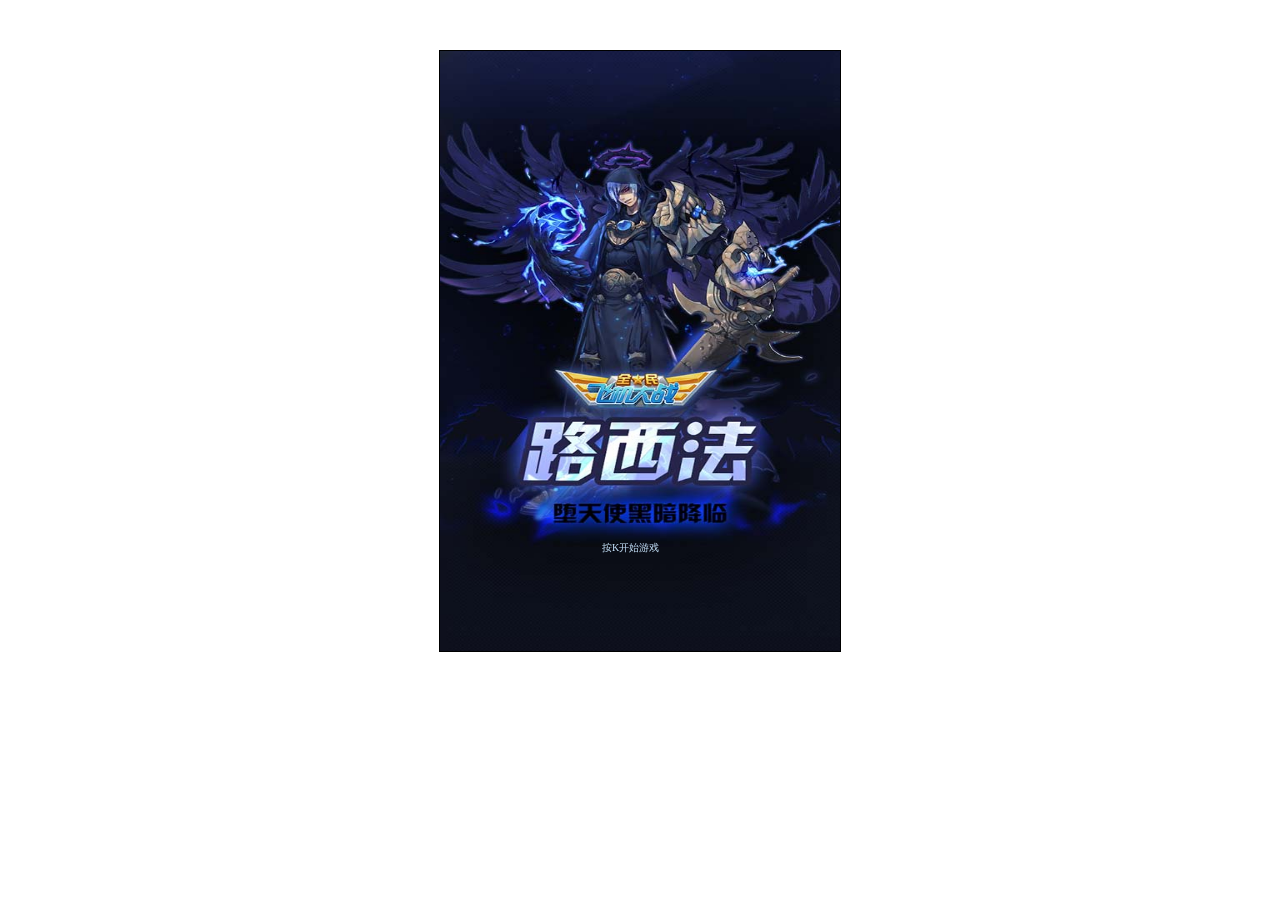
<file: Game/index.html>
<!DOCTYPE html>
<html>
<head>
	<meta charset="UTF-8" />
	<title>Document</title>
	<link rel="stylesheet" type="text/css" href="css/index.css"/>
	<!-- 游戏数据 -->
	<script src="js/game_data.js"></script>

	<!--背景-->
	<script src="js/game_bg.js"></script>

	<!--战机-->
	<script src="js/game_play.js"></script>

	<!--战机的子弹-->
	<script src="js/game_bull.js"></script>

	<!--敌机-->
	<script src="js/game_enemy.js"></script>

	<!--敌机的子弹-->
	<script src="js/game_gold.js"></script>

	<!--杂项-->
	<script src="js/game_ohter.js"></script>

	<script src="js/game.js"></script>
	<script src="js/main.js"></script>
</head>
<body>
	<canvas id="canvas" width="400" height="600"></canvas>
</body>
</html>
</file>
<file: 3wcoffee/css/index.css>
ul {
	margin: 0;
	padding: 0;
	list-style: none;
}
p {
	margin: 0;
}
#wrap a:hover{
	text-decoration: none;
}
#wrap a:focus{
	text-decoration: none;
	outline: none;
}
#wrap button:focus {
	outline: none;
	background: none;
}


/*导航*/
#mynav {
	height: 62px;
	padding-left: 87px;
	padding-right: 103px;
	border: none;
	background: #FFF;
	border-radius: 0;
	margin-bottom: 0;
}
#mynav a {
	height: 62px;
	padding-top: 21px;
	padding-left: 25px;
	padding-right: 25px;
	font-size: 16px;
	color: #4a4a4a;
}
#mynav .nav {
	background: #fff;
}
#mynav .nav a {
	padding-top: 22px;
}
#mynav .nav a:hover{
	color: #25b290;
}
.mynav_list .myline {
	width: 20px;
	height: 2px;
	background: #25b290;
	position: absolute;
	left: 25;
	top: 50px;
	display: none;
}
#mynav .logo_img {
	width: 156px;
	height: 20px;
	display: block;
}
#mynav .mynav_list .nav_other {
	padding-top: 15px;
	margin-left: 20px;
	line-height: 30px;
}
#mynav .nav_btn {
	width: 90px;
	height: 30px;
	border: 1px solid #25b290;
	border-radius: 15px;
	color: #25b290;
	font-size: 14px;
	font-weight: 500;
	line-height: 16px;
}
#mynav .nav_btn:hover{
	box-shadow: 0 0 8px -2px rgba(6, 175, 121, 0.6);
	background: none;
}
#mynav .mynav_list .login,
#mynav .mynav_list .register {
	font-size: 14px;
	padding-left: 4px;
	padding-top: 21px;
	padding-right: 19px;
}
#mynav .mynav_list .login:before{
	content: '';
	position: absolute;
	width: 1px;
	height: 16px;
	background: #b6b6b6;
	top: 23px;
	right: 6px;
}
.mynav_list .nav_3w .nav_3w_carousel {
	height: 171px;
	background: rgba(255, 255, 255, 0.96);
	display: none;
	position: absolute;
	top: 62px;
	padding: 0;
	z-index: 1;
}
.nav_3w .nav_3w_carousel .nav_3w_pic {
	position: absolute;
	top: 0px;
	height: 60px;
	overflow: hidden;
}
.nav_3w .nav_3w_carousel .nav_3w_text {
	position: absolute;
	bottom: 0px;
	word-spacing: 130px;
	font-size: 14px;
	color: #4a4a4a;
}
.nav_3w_pic>div {
	width: 60px;
	height: 60px;
	float: left;
	background-image: url(../img/nav_3W.car.png);
	background-repeat: no-repeat;
	background-size: 60px;
	margin-right: 130px;
}
.nav_3w_pic>div:nth-of-type(2) {
	background-position: 0 -62px;
}
.nav_3w_pic>div:nth-of-type(3) {
	background-position: 0 -124px;
}


/*轮播图*/
#myCarousel>.row .carousel_btn {
	top: 360px;
}
#myCarousel>.row>a {
	width: 5%;
	background-image: none;
	font-size: 100px;
	line-height: 400px;
	display: none;
	text-align: start;
	text-indent: 0px;
}
#myCarousel>.row>ol>li {
	width: 14px;
	height: 14px;
	transition: 0.5s;
	margin-right: 5px;
	transform-origin: 50% 80%;
}
#myCarousel>.row>ol>.active{
	transform: scale(1.3);
}
.mypic {
	height: 400px;
}
.mypic a {
	width: 100%;
	height: 400px;
	background-image: url(../img/carousel-1.jpg);
	background-position: 50%;
	background-repeat: no-repeat;
}
.mypic a:nth-child(2){
	background-image: url(../img/carousel-2.jpg);
}


/*网页介绍*/
.introduce.row {
	height: 218px;
	padding-left: 7.8%;
	padding-right: 7.8%;
	background: #fff;
	padding-top: 50px;
}
.introduce.row>div {
	padding: 0;
}
.introduce.row>div:nth-child(2) {
	padding-left: 37px;
}
.introduce.row>div:nth-child(3) {
	padding-left: 30px;
	width: 300px;
}
.introduce.row>div:nth-child(4) {
	padding-left: 50px;
	width: 280px;
}
.introduce.row .introduce_title {
	height: 37px;
	line-height: 55px;
	margin-bottom: 21px;
}
.introduce.row .introduce_content>span {
	position: relative;
	padding-right: 8px;
}
.introduce.row .introduce_content span:before{
	content: '';
	width: 1px;
	height: 14px;
	position: absolute;
	right: 1px;
	top: 1px;
	background-color: #2f2f2f;
}
.introduce.row .introduce_content span:last-child:before {
	display: none;
}
.introduce_10,
.introduce_30,
.introduce_1000,
.introduce_300 {
	width: 32px;
	height: 37px;
	float: left;
	margin-right: 10px;
	background-image: url(../img/num.png);
	background-size: 200% 430%;
	background-repeat: no-repeat;
}
.introduce_30 {
	background-position: 0 -40px;
}
.introduce_300 {
	width: 51px;
	background-position: 0 -81px;
	background-size: 130% 430%;
}
.introduce_1000 {
	width: 68px;
	background-position: 0 -121px;
	background-size: 100% 430%;
}


/*回到顶部*/
.fixed_bar {
	width: 38px;
	position: fixed;
	right: 8px;
	bottom: 8px;
	box-sizing: border-box;
	z-index: 1111;
}
.fixed_bar>a {
	width: 38px;
	height: 38px;
	margin-top: 4px;
	display: block;
	background: #e6ebec;
	border: 1px solid #e6ebec;
	color: #afb0b8;
	position: relative;
}
.fixed_bar>a:hover {
	color: #25b290;
	border: 1px solid #25b290;
}
.fixed_bar>a:focus {
	color: #25b290;
	border: 1px solid #25b290;
}
.fixed_bar>a>span {
	width: 38px;
	height: 38px;
	box-sizing: border-box;
}
.fixed_icon_1>span {
	line-height: 37px;
	font-size: 20px;
	text-indent: 8px;
}
.fixed_icon_2>span {
	padding-left: 6px;
	padding-top: 3px;
	line-height: 16px;
	font-size: 12px;
	display: block;
}
.fixed_icon_3>span {
	line-height: 34px;
	font-size: 20px;
	text-indent: 9px;
}
.fixed_bar>.fixed_icon_1_con {
	width: 431px;
	height: 136px;
	background: #fff;
	position: absolute;
	left: -440px;
	top: -94px;
	box-sizing: border-box;
	padding-top: 22px;
	padding-left: 34px;
	display: none;
}
.fixed_icon_1_con>ul {
	width: 239px;
	height: 100px;
	float: left;
}
.fixed_icon_1_con>ul>li {
	margin-right: 22px;
	margin-bottom: 18px;
	float: left;
}
.fixed_icon_1_con>ul>li>a {
	height: 23px;
	border: 1px solid #fff;
	border-radius: 10px;
	font-size: 13px;
	display: block;
	line-height: 19px;
	text-align: center;
	color: #696869;
	padding: 2px 6px;
}
.fixed_icon_1_con>ul>li>.active {
	border-color: #eef5f3;
	color: #09ae7a;
}
.fixed_icon_1_con>div {
	float: right;
	margin-right: 40px;
}
.fixed_icon_1_con>div>span {
	width: 80px;
	height: 80px;
	margin-left: 15px;
	display: block;
	background-image: url(../img/QR.png);
	background-size: 100% 520%;
}
.fixed_icon_1_con>div>p {
	width: 110px;
	color: #A5A5A5;
	font-size: 11px;
	text-align: center;
	margin-bottom: 0;
}
.fixed_icon_2_con {
	width: 334px;
	height: 306px;
	background: #fff;
	position: absolute;
	top: -230px;
	left: -350px;
	box-sizing: border-box;
	padding: 20px;
	opacity: .95;
	font-size: 12px;
	text-align: center;
	display: none;
}
.fixed_bar .fixed_icon_2_con>*{
	margin-bottom: 10px;
}
.fixed_icon_2_con>div>input {
	background: #f1f1f1;
	border-color: #e9e9ea;
}
.fixed_icon_2_con>div>*:focus {
	box-shadow: none;
	border-color: #1ec99f;
	background: #fff;
}
.fixed_icon_2_con .fixed_textarea {
	height: 115px;
	resize: none;
	background: #f1f1f1;
	border-color: #e9e9ea;
}
.fixed_icon_2_con>div:nth-of-type(3)>input {
	width: 104px;
	
}
.fixed_icon_2_con>div:nth-of-type(3)>img {
	width: 86px;
	height: 32px;
	margin-left: 10px;
}
.fixed_icon_2_con>div:nth-of-type(3)>a {
	height: 32px;
	line-height: 32px;
	color: #1ec99f;
	margin-left: 10px;
}
.fixed_icon_2_con>button {
	color: #fff;
	background: #1ec99f;
}
.fixed_icon_2_con>button:hover {
	background: #047e57;
	color: #fff;
	border-color: ##035b3f;
}
#wrap .fixed_icon_2_con>button:focus {
	background: #047e57;
	color: #fff;
	border-color: ##035b3f;
}


/*网页主要内容*/
	/*3w空间*/
.maincontent_list>.row {
	margin-bottom: 22px;
}
.maincontent_list .main_header>h2 {
	width: 84.3%;
	height: 50px;
	font-size: 36px;
	line-height: 50px;
	margin: 0 auto;
	position: relative;
}
.maincontent_list .main_header>h2:after {
	content: '3W SPACE';
	position: absolute;
	top: 42px;
	left: 0;
	font-size: 22px;
	color: #ebebeb;
}
.maincontent_list .main_header>h2>a {
	font-size: 20px;
	height: 30px;
	line-height: 30px;
	color: #333;
	margin-top: 20px;
}
.maincontent_list .main_header_line {
	width: 100%;
	height: 1px;
	background: #ededed;
	margin-bottom: 60px;
}
.maincontent_list .content_space {
	width: 100%;
	padding-left: 112px;
	padding-right: 111px;
}
.maincontent_list .content_space>div {
	width: 290px;
	height: 270px;
	margin: 0 5px 10px;
	float: left;
	background-repeat: no-repeat;
	background-size: cover;
	position: relative;
	z-index: 1;
}
.maincontent_list .content_space>div:nth-of-type(6){
	width: 590px;
}
.maincontent_list .content_space>div>div {
	width: 100%;
	height: 100%;
	background-color: #515151;
	opacity: 0;
	z-index: 3;
	transform: scale(.1);
	transition: .3s;
	color: #fff;
	box-sizing: border-box;
	padding: 36px 18px;
}
.maincontent_list .content_space>div>p {
	color: #fff;
	position: absolute;
	margin-left: 8px;
	bottom: 0;
	z-index: -2;
}

/*3w服务商*/
.maincontent>.maincontent_list:nth-child(2)>.row {
	background: #F6F8FA;
}
.maincontent>.maincontent_list:nth-child(2) .main_header>h2:after {
	content: '3W SERVICE PROVIDER';
}
.maincontent_list .content_service {
	width: 100%;
	height: 459px;
	position: relative;
}
.maincontent_list .content_service>a {
	display: block;
	width: 232px;
	height: 186px;
	margin: 0 5px 10px;
	border: 1px solid #eef1f5;
	position: relative;
	position: absolute;
	background: #fff;
	transition: .3s;
	box-shadow: 0px 0px 5px rgba(0,0,0,0.05);
}
.maincontent_list .content_service>a:after,
.maincontent_list .content_service>a:before {
	content: '';
	position: absolute;
	background: #F6F8FA;
	width: 7px;
	height: 14px;
	border: 1px solid #eef1f5;
	top: 130px;
}
.maincontent_list .content_service>a:after {
	left: -1px;
	border-radius: 0 8px 8px 0;
	border-left: none;
}
.maincontent_list .content_service>a:before {
	right: -1px;
	border-radius:  8px 0 0 8px;
	border-right: none;
}
.content_service>a>div {
	height: 137px;
	border-bottom: 1px dashed #f4f4f4;
	text-align: center;
	padding-top: 4px;
}
.content_service>a>div>div {
	height: 100px;
}
.content_service>a>div>span {
	text-align: center;
	height: 37px;
	line-height: 37px;
	color: #4a4a4a;
	position: relative;
	margin: auto;
}
.content_service>a>div>div>span {
	display: block;
	background-image: url(../img/icon.png);
	background-repeat: no-repeat;
	width: 92px;
	height: 92px;
	background-size: 194% 1400%;
	background-position: 0 -1084px;
	margin: 0 auto;
}
.content_service>a>div>span:after,
.content_service>a>div>span:before {
	content: '';
	width: 30px;
	height: 1px;
	background: #e6e6e6;
	position: absolute;
	top: 8px;
}
.content_service>a>div>span:after {
	left: -35px;
}
.content_service>a>div>span:before {
	left: 45px;
}
.content_service>a>p {
	height: 47px;
	margin: 0;
	text-align: center;
	line-height: 47px;
	font-size: 15px;
	color: #eb825f;
}

/*3W活动*/
.maincontent>.maincontent_list:nth-child(3) .main_header>h2:after {
	content: 'RECENT AVTIVITY';
}
.content_activity {
	padding-left: 112px;
}
.content_activity>a {
	display: block;
	width: 385px;
	height: 142px;
	margin-right: 20px;
	margin-bottom: 20px;
	background-image: url(../img/activity.png);
	background-size: 100% 620%;
	background-repeat: no-repeat;
	float: left;
	position: relative;
	border: 0px solid #eb8221;
	overflow: hidden;
}
.content_activity>a:after,
.content_activity>a:before {
	content: '';
	width: 385px;
	height: 2px;
	background: #eb8221;
	position: absolute;
	transition: .7s;
}
.content_activity>a:after {
	top: 0;
	left: -385px;
}
.content_activity>a:before {
	top: 140px;
	left: 385px;
}
.content_activity>a>div {
	width: 385px;
	height: 140px;
	background: rgba(0, 0, 0, 0);
	position: relative;
	transition: .7s;
}
.content_activity>a>div:after,
.content_activity>a>div:before {
	content: '';
	width: 2px;
	height: 142px;
	background: #eb8221;
	position: absolute;
	transition: .7s;
}
.content_activity>a>div:after {
	left: 0;
	top: 142px;
}
.content_activity>a>div:before {
	left: 383px;
	top: -142px;
}

/*3W入驻企业*/
.maincontent>.maincontent_list:nth-child(4) .main_header>h2:after {
	content: 'EXCELLENT PROJECT';
}
.content_enterprise {
	padding-left: 112px;
	padding-right: 111px;
}
.content_enterprise>a {
	display: block;
	width: 200px;
	height: 120px;
	border-right: 1px solid #fff;
	border-bottom: 1px solid #fff;
	float: left;
	text-align: center;
	position: relative;
}
.content_enterprise>a:nth-child(6),
.content_enterprise>a:nth-child(12){
	border-right: none;
}
.content_enterprise>a>div {
	width: 200px;
	height: 85px;
	overflow: hidden;
	position: absolute;
	transform-origin: center 100px ;
	top: 0;
	left: 0;
}
.content_enterprise>a:hover>div {
	animation: myfirst 1s;
}
@keyframes myfirst
{	0%  {transform: rotate(-20deg);}
    10% {transform: rotate(20deg);}
    20%  {transform: rotate(-15deg);}
    30% {transform: rotate(15deg);}
    40%  {transform: rotate(-10deg);}
    50% {transform: rotate(10deg);}
    60%  {transform: rotate(-8deg);}
    70% {transform: rotate(8deg);}
    80%  {transform: rotate(-5deg);}
    90% {transform: rotate(5deg);}
    90% {transform: none;}
}
.content_enterprise>a>div>span {
	display: block;
	width: 80px;
	height: 28px;
	background-image: url(../img/sprite.png);
	background-size: 108px auto;
	background-repeat: no-repeat;
	background-position-y: -22px;
	overflow: hidden;
	margin: 35px auto 0 ;
}
.content_enterprise>a>p {
	width: 100%;
	text-align: center;
	position: absolute;
	top: 85px;
	margin: 0 auto;
	color: #7c7c7c;
}

/*底部*/
#foot>.layout {
	height: 168px;
	background: #313136;
	color: #bfbfbf;
	padding-top: 43px;
}
#foot>.layout ul {
	margin-left: 211px;
	margin-right: 120px;
	font-size: 12px;
}
#foot>.layout ul>li {
	margin-bottom: 1px;
}
#foot>.layout ul>li:nth-child(1) {
	margin-bottom: 15px;
}
#foot>.layout ul>li>a {
	color: #bfbfbf;
	margin-right: 30px;
	font-size: 15px;
	position: relative;
}
#foot>.layout ul>li>a:after {
	content: '';
	position: absolute;
	width: 1px;
	height: 15px;
	background: #bfbfbf;
	top: 1px;
	right: -18px;
}
#foot>.layout ul>li>a:last-child:after {
	width: 0;
}
#foot>.layout>div:nth-child(2) {
	margin-right: 150px;
}
#foot>.layout>div:nth-child(2)>p:first-child {
	margin-bottom: 5px;
	font-size: 30px;
}
#foot>.layout>div:nth-child(2)>p:nth-child(2) {
	font-size: 12px;
}
#foot>.layout>div:nth-child(3)>img {
	width: 72px;
	height: 72px;
	margin-bottom: 5px;
}
#foot>.layout>div:nth-child(3)>p {
	font-size: 12px;
	text-align: center;
}
#foot>.tc {
	height: 51px;
	background: #262626;
}
#foot>.tc>p {
	margin-bottom: 0;
	color: #bfbfbf;
	width: 100%;
	height: 100%;
	line-height: 51px;
	text-align: center;
	font-size: 12px;
}
#foot>.tc>p>img {
	margin-bottom: 13px;
}
</file>
<file: 7niu/css/index.css>
body {
	margin: 0;
}
p {
	margin: 0;
}
h1 {
	margin: 0;
}
ul {
	margin: 0;
	padding: 0;
	list-style: none;
}
a {
	text-decoration:none;
}
/*a:hover, 
a:visited, 
a:link, 
a:active {
    color: #525866;
}*/
input {
	margin: 0;
	padding: 0;
	outline: none;
	border: none;
}
dd {
	margin: 0;
}
.fl {
	float: left;
}
.fr {
	float: right;
}
.clear:after{
	content: '';
	display: block;
	clear: both;
}
#head {
	width: 100%;
	height: 384px;
	background-image: url(../img/1.jpg);
	background-size: 100% 384px;
	overflow: hidden;
	/*position: relative;*/
}
#head .line {
	position: absolute;
	top: 42px;
	left: 0;
	height: 2px;
	background: #fff;
	display: none;
	cursor:pointer; 
	z-index: 1;
}
.nav {
	width: inherit;
	height: 64px;
	background: rgba(0,0,0,0.05);
	border-bottom: 1px solid rgba(0,0,0,0.05);
	position: fixed;
	transition: .5s;
}
.nav_head>li {
	margin: 0 20px;
}
.nav_head>li>a {
	color: #FFF;
	font-size: 13px;
	line-height: 64px;
	height: 64px;
	display: block;
}
.logo {
	height: 64px;
}
.logo a span {
	font-size: 16px;
	display: block;
}
.logo a img {
	width: 50px;
	height: 50px;
	margin-top: 7px;
}
.product,
.sdk {
	position: relative;
}
.product>a img,
.sdk>a img {
	margin-bottom: 2px;
}
.product_menu,
.sdk_menu {
	position: absolute;
	width: 158px;
	padding: 5px 0;
	border-radius: 5px;
	background: #fff;
	top: 46px;
	left: -13px;
	display: none;
}
.product_menu a,
.sdk_menu a {
	width: 100%;
	height: 42px;
	display: block;
	position: relative;
}
.product_menu a span,
.sdk_menu a span {
	color: #000;
	line-height: 42px;
	text-indent: 45px;
	font-size: 12px;
	position: absolute;
}
.product_menu a img,
.sdk_menu a img{
	width: 21px;
	height: 21px;
	position: absolute;
	top: 9px;
	left: 11px;
}
.qiniu {
	margin-top: 154px;
	text-align: center;
	color: #fff;
	font-weight: normal;
	text-shadow: 0px 1px 1px #000;
}
#text {
	width: 720px;
	margin: 50px auto 0;
	display: block;
	height: 36px;
	border-radius: 5px;
	padding-left: 38px;
	box-sizing: border-box;
	background-image: url(../img/2.gif);
	background-repeat: no-repeat;
	background-position: 11px 13px;
}
.set,
.up {
	width: 50px;
	height: 50px;
	background: #8792a8;
	border-radius: 25px;
	position: fixed;
	right: 20px;
	background-size: 28px;
	background-repeat: no-repeat;
	background-position: 11px 11px;
	color: #fff;
	line-height: 50px;
	transition: .3s;
	text-indent: 64px;
	box-shadow: 0 2px 10px rgba(0,0,0,0.3);
	overflow: hidden;
}
.set {
	bottom: 90px;
	background-image: url(../img/1.png);
}
.up {
	bottom: 20px;
	background-image: url(../img/2.png);
	display: none;
}
.setandup {
	width: 154px;
	background-position: 20px 11px;
	color: #fff;
}
.introduce {
	text-align: center;
	margin-top: 98px;
}
.introduce>li {
	font-size: 18px;
	margin-bottom: 3px;
}
.introduce>li:nth-child(1){
	font-size: 24px;
	margin-bottom: 5px;
}
.introduce_pic {
	margin: 55px auto 100px;
}
.introduce_pic>li {
	display: inline-block;
	margin: 0 30px;
}
.introduce_pic>li img {
	width: 96px;
	height: 96px;
}
.introduce_pic>li>a {
	color: #000;
	display: block;
	font-size: 14px;
	height: 116px;
}
.introduce_pic>li>a:hover {
	color: #0086B3;
}
.introduce_help {
	height: 300px;
	background: #f6f7fb;
	position: relative;
}
.introduce_help a:hover {
	text-decoration: underline;
}
.introduce_help .dot {
	width: 8px;
	height: 8px;
	box-sizing: border-box;
	border: 1px solid #6c727e;
	border-radius: 50%;
	float: left;
	margin: 4px;
	margin-left: none;
}
.introduce_help .help_1,
.introduce_help .help_2,
.introduce_help .help_3 {
	position: absolute;
}
.introduce_help .help_1 {
	left: 245px;
}
.introduce_help .help_2 {
	left: 564px;
}
.introduce_help .help_3 {
	left: 885px;
}
.introduce_help .help_1>dt,
.introduce_help .help_2>dt,
.introduce_help .help_3>dt {
	padding-left: 3px;
	font-size: 15px;
	font-weight: bold;
	text-align: left;
	margin-top: 100px;
	margin-bottom: 40px;
}
.introduce_help .help_1>dt:after,
.introduce_help .help_2>dt:after,
.introduce_help .help_3>dt:after {
	content: "";
    position: absolute;
    width: 20px;
    height: 2px;
    top: 135px;
    left: 0px;
    background-color: #dcdfe6;
}

.help_1>dd,
.help_2>dd,
.help_3>dd {
	font-size: 13px;
	margin-bottom: 15px;
}
.help_1>dd>a,
.help_2>dd>a,
.help_3>dd>a {
	color: #525866;
}
.help_3 .help_move {
	margin-left: 16px;
	color: #238efa;
}
#foot {
	height: 200px;
	background: #303749;
	padding-left: 245px;
	overflow: hidden;
}
#foot>p {
	margin-top: 45px;
	font-size: 13px;
	color: #fff;
	box-sizing: border-box;
}
#foot>p>a {
	font-size: 13px;
	color: #fff;
	padding: 0 14px;
	position: relative;
}
#foot>p>a:after {
	content: "";
    position: absolute;
    width: 1px;
    height: 13px;
    top: 3px;
    left: 82px;
    background-color: #fff;
}
#foot>p>a:hover {
	text-decoration: underline;
}
#foot>p>a:last-child {
	border-right: none;
}
#foot>p>a:last-child:after {
	width: 0px;
	height: 0px;
}
#foot>p>a:nth-of-type(2):after {
    left: 94px;
}
#foot>p:first-child>a:nth-child(2) {
	margin-left: 67px;
}
</file>
<file: G2S/css/index.css>
/*清除默认样式*/
body{
	margin: 0;
	overflow-x: hidden;
	background: #fff;
}
ul {
	list-style: none;
	margin: 0;
	padding: 0;
}
h2,
p {
	margin: 0;
}
button {
	margin: 0;
	padding: 0;
	outline: none;
	background: none;
	border: none;
}
input,
textarea {
	border: none;
	padding: 0;
	outline: none;
}
a:link{
	text-decoration:none;
}
a:visited{
	text-decoration:none;
}
a:active{
	text-decoration:none;
}

/*公共样式-文章标题*/
.color_pink {
	color: #da1b80;
}
.color_yellow {
	color: #fed935;
}
.color_green {
	color: #b0c940;
}
.color_blue {
	color: #0a96cf;
}
.color_purple {
	color: #ab2985;
}
.title {
	text-align: center;
	color: #d51975;
	position: relative;
	margin-bottom: 60px;
	font-weight: 100;
	font-style: normal;
	font-size: 30px;
}
.title:after {
	content: '';
	display: block;
	width: 40px;
	height: 1px;
	background: #d51975;
	position: absolute;
	left: 50%;
	margin-left: -20px;
	top: 60px;
}
.clear:after{
	content: '';
	display: block;
	clear: both;
}

/*wrap*/
#wrap {
	margin-bottom: 220px;
}

/*导航*/
#nav {
	width: 100%;
	height: 60px;
	background: white;
	position: fixed;
	box-shadow: 0px 1px 5px #888;
	display: none;
	z-index: 9999;
	background: #fff;
}
#nav .line {
	width: 0;
	height: 2px;
	background: #d51975;
	position: absolute;
	bottom: 0;
}
#nav .nav_contont {
	width: 940px;
	height: 100%;
	margin: 0 auto;
}
.nav_contont .nav_logo {
	float: left;
}
.nav_contont .nav_data {
	width: auto;
	height: 100%;
	float: right;
}
#nav .nav_contont .nav_menu {
	float: left;
	width: 600px;
	height: 100%;
}
.nav_contont .nav_menu > li{
	float: left;
	margin: 0 12px;
}
.nav_menu > li > a {
	display: inline-block;
	font-size: 13px;
	height: 100%;
	color: #444;
	line-height: 60px;
}
#nav .active {
	color: #d51975;
	border-bottom: 2px solid #d51975;
	height: 58px;
}
.nav_extend {
	float: right;
}
.nav_extend > li{
	height: 60px;
	margin: 0 10px;
	float: left;
}
.nav_extend > li > a {
	display: inline-block;
	height: 60px;
	color: #444;
	font-size: 13px;
	line-height: 60px;
}
.nav_extend > li a:hover{
	color: #d51975;
}
.nav_extend > li:last-child {
	display: none;
}
.nav_btn {
	width: 38px;
	height: 38px;
	background: black;
	text-align: center;
	margin-top: 11px;
}
.nav_btn i {
	color: white;
	line-height: 38px;
	font-size: 20px;
}
.btn_menu {
	display: none;
}

/*封面*/
.cover {
	background-color: #fff;
	background-image: url(../img/pic_2.jpg);
	background-repeat: no-repeat;
	background-position: 0 -100px;
	background-attachment: fixed;
}
.cover .cover_logo {
	width: 404px;
	height: 110px;
	background-image: url(../img/pic_1.png);
	background-repeat: no-repeat;
	background-size: 100%;
	position: absolute;
	top: 32%;
	left: 50%;
	margin-left: -202px;
}
.cover .start {
	width: 100%;
	height: 50px;
	display: block;
	text-align: center;
	position: absolute;
	bottom: 0;
	color: white;
	font-size: 13px;
	background: rgba(0,0,0,.1);
}
.cover .start .fa-angle-down {
	font-size: 30px;
	display: none;
}

/*about*/
#about {
	padding-top: 60px;
	padding-bottom: 60px;
	background: #fff;
}
#about > p,
#about > div{
	width: 940px;
	margin: 0 auto 30px;
	color: #888;
	font-size: 14px;
}
#about > div {
	margin-bottom: 0;
}
#about > div > div {
	width: 33.333%;
	float: left;
	padding-right: 20px;
	box-sizing: border-box;
}
#about > div > div:last-child {
	padding-right: 0;
}
#about > div span {
	color: #d51975;
	font-size: 16px;
}
#about > div p {
	margin-top: 14px;
	margin-bottom: 30px;
	line-height: 1.5;
}
#about > div p:nth-child(3) {
	margin-bottom: 0;
}
#about > div img {
	display: block;
	width: 100%;
}

/*showreel*/
#showreel {
	width: 100%;
	height: 518px;
	padding: 60px 0;
	background-color: #fff;
	background-image: url(../img/pic_4.jpg);
	background-repeat: no-repeat;
	background-size: 1920px 1080px;
	transition: .1s;
}
#showreel .title {
	margin-bottom: 45px;
}
.video {
	width: 680px;
	height: 382px;
	margin: 0 auto;
}
.video video {
	width: 680px;
	height: 382px;
}

/*services*/
#services {
	padding: 60px 0;
	background: #fff;
}
.services_text {
	width: 940px;
	margin: 0 auto;
	font-style: normal;
	line-height: 1.7;
}
.services_text .text_l,
.services_text .text_r {
	width: 49%;
}
.services_text .text_l > span,
.services_text .text_r > span{
	font-size: 16px;
}
.services_text .text_l > p,
.services_text .text_r > p{
	font-size: 14px;
	margin-bottom: 30px;
	color: #888;
}
.services_text .text_l > p:last-child {
	margin-bottom: 0px;
}
.services_text .text_l {
	float: left;
}
.services_text .text_r {
	float: right;
}
.services_text .text_r img {
	display: block;
	width: 100%;
}

/*内容区的展示图*/
.section_img {
	width: 100%;
	height: 200px;
	background-color: #fff;
	background-image: url(../img/pic_6.jpg);
	background-repeat: no-repeat;
	background-size: auto 930px;
	background-position: center 60px;
	background-attachment: fixed;
}

.second {
	height: 320px;
	background-image: url(../img/pic_12.jpg);
	background-size: auto 740px;
}

/*work*/
#work {
	padding: 60px 0;
	background: #fff;
}
#work .title{
	margin-bottom: 100px;
}
.work_contont {
	width: 100%
}
.work_menu {
	width: 940px;
	height: 65px;
	margin: 0 auto;
	text-align: center;
}
.work_menu > ul {
	display: inline-block;
	margin: 0 auto;
}
.work_menu > ul li {
	float: left;
	margin: 0 2px;
}
.work_menu > ul li button{
	border: 1px solid #eee;
	padding: 8px 12px;
	color: #999;
	font-size: 11px;
	cursor: pointer;
}
.work_menu_sm {
	width: 748px;
	height: 38px;
	background: #333;
	margin: 0 auto;
	display: none;
	position: relative;
}
.work_menu_sm i {
	color: #fff;
	font-size: 20px;
	line-height: 38px;
	margin-left: 10px;
}
.work_menu_sm  ul {
	width: 100%;
	background: #333;
	position: absolute;
	z-index: 2;
	top: 38px;
	left: 0;
	display: none;
}
.work_menu_sm  ul li{
	height: 36px;
	color: #fff;
	font-size: 13px;
	line-height: 36px;
	border-bottom: 1px dashed #444;
}
.work_menu_sm  ul li:last-child {
	border-bottom: none;
}
.work_menu_sm .active{
	color: green;
}
#work .work_active {
	color: #fff;
	background: black;
	border-color: #000;
}
#work .work_hover {
	color: #000;
	border-color: #000;
}
.work_pic > a {
	width: 20%;
	height: 220px;
	float: left;
	display: block;
	box-sizing: border-box;
	position: relative;
	overflow: hidden;
}
.work_pic > a > img {
	width: 100%;
	height: 100%;
	position: absolute;
	top: 0;
	transition: .5s;
	z-index: 1;
}
.work_pic > a > div {
	width: 100%;
	box-sizing: border-box;
	padding: 12px 20px;
	position: absolute;
	bottom: 0;
	display: none;
	background: #fff;
}
.work_pic > a > div > p {
	color: #333;
	font-size: 14px;
}
.work_pic > a > div > span {
	color: #ccc;
	font-size: 12px;
}
.work_pic_btn {
	width: 350px;
	height: 40px;
	margin: 0 auto;
	text-align: center;
	line-height: 40px;
	color: #999;
	font-size: 13px;
	background: #f0f0f0;
	margin-top: 60px;
}
.work_pic_btn:hover {
	color: #fff;
	background: #f81584;
}

/*download*/
.download {
	width: 100%;
	height: 500px;
	background-color: #fff;
	background-image: url(../img/pic_2.jpg);
	background-size: 100% 200%;
	background-repeat: no-repeat;
	text-align: center;
}
.download_text {
	width: 600px;
	height: 270px;
	display: inline-block;
	margin: 150px auto 0;
}
.download_text > h2 {
	font-size: 50px;
	color: #f91585;
	font-weight: 100;
}
.download_text > p {
	font-size: 18px;
	color: #fff;
	line-height: 1.8;
}
.download_text > button {
	width: 180px;
	height: 40px;
	color: #fff;
	background-color: #f91585;
	margin-top: 30px;
	cursor: pointer;
	transition: .5s;
}

/*team*/
#team {
	width: 100%;
	height: 522px;
	padding: 60px 0;
	background-color: #fff;
	background-image: url(../img/pic_7.jpg);
}
.team_pic {
	width: 940px;
	height: 80%;
	margin: 0 auto;
	display: flex;
	justify-content: space-between;
}
.team_pic > div{
	width: 32%;
	height: 85%;
	overflow: hidden;
	position: relative;
}
.team_pic > div > img{
	display: block;
	width: 100%;
	height: 80%;
	position: absolute;
	transition: .3s;
	top: 0;
}
.team_pic > div > div{
	width: 100%;
	height: 80%;
	position: absolute;
	bottom: -55%;
	border-color: #fff;
	box-sizing: border-box;
	padding: 25px 20px 0;
	background: #fff;
	transition: .3s;
}
.team_pic > div > div::after{
	content: '';
	position: absolute;
	border-bottom: 12px solid;
	border-bottom-color: inherit;
	border-left: 12px solid transparent;
	border-right: 12px solid transparent;
	top: -12px;
	left: 50%;
	margin-left: -12px;
}
.team_pic > div > div > h2{
	font-weight: normal;
	text-align: center;
	font-size: 18px;
	transition: .3s;
	margin-bottom: 10px;
}
.team_pic > div > div > span{
	display: block;
	text-align: center;
	font-size: 13px;
	color: #d51975;
	margin-bottom: 15px;
}
.team_pic > div > div > p{
	text-align: center;
	font-size: 13px;
	color: #888;
	line-height: 1.8;
	margin-bottom: 30px;
}
.team_pic > div > div > i{
	display: block;
	text-align: center;
	color: #888;
}

/*clients*/
#clients {
	padding: 60px 0;
	background: #fff;
}
#clients .title{
	margin-bottom: 30px;
}
.partners {
	width: 880px;
	height: 352px;
	margin: 0 auto;
	position: relative;
	overflow: hidden;
}
.partners > ul {
	position: absolute;
	left: 0;
}
.partners > ul > li{
	width: 68px;
	height: 68px;
	margin: 10px;
	background-repeat: no-repeat;
	background-size: 100%;
	position: absolute;
}

/*testimonials*/
.testimonials {
	height: 452px;
	padding: 60px 0 0;
	background-color: #fff;
	background-image: url(../img/pic_11.jpg);
	/*background-size: auto 1080px;*/
	background-repeat: no-repeat;
	background-position-x: center 60px;
	background-attachment: fixed;
	position: relative;
}
.testimonials > h2 {
	color: #fff;
	margin-bottom: 45px;
}
.testimonials_text {
	width: 960px;
	height: 268px;
	margin: 0 auto;
	text-align: center;
	color: #fff;
	position: relative;
	overflow: hidden;
}
.testimonials_text > p {
	width: 100%;
	position: absolute;
	left: 0;
}
.testimonials_text i {
	color: #f91585;
	font-size: 40px;
}
.testimonials_text > p > span {
	font-size: 24px;
	display: block;
	line-height: 1.6;
}
.testimonials_btn {
	text-align: center;
	position: absolute;
	width: 100%;
	top: 85%;
}
.testimonials_btn i {
	color: #999;
	font-size: 20px;
	font-weight: 600;
	transition: .5s;
}
.testimonials_btn .btn_l,
.testimonials_btn .btn_r {
	width: 36px;
	height: 36px;
	border: 2px solid #fff;
	border-radius: 50%;
	margin: 5px;
	transition: .5s;
	cursor:pointer;
	background-color: rgba(0, 0, 0, 0.1);
}

/*join*/
#join {
	padding: 60px 0;
	background: #fff;
}
.join_contont {
	width: 940px;
	margin: 0 auto;
	color: #888;
	font-size: 14px;
}
.join_contont > p {
	margin-bottom: 30px;
}
.join_text_1,
.join_text_2 {
	width: auto;
	display: flex;
	justify-content: space-between;
}
.join_text_1 > div {
	width: 32%;
	line-height: 1.6;
	margin-bottom: 30px;
}
.join_text_1 > div > a{
	color: #d51975;
	display: block;
}
.join_text_1 > div > p {
	color: #d51975;
	font-size: 16px;
}
.join_text_2 > ul {
	width: 24%;
}
.join_text_2 > ul a{
	color: #888;
	transition: .3s;
	display: inline-block;
}

/*contact*/
#contact {
	padding: 60px 0;
	background: #fff;
	box-shadow: 0px 1px 4px #888;
}
.contact_content {
	width: 940px;
	margin: 0 auto;
	display: flex;
	justify-content: space-between;
}
.contact_content > div {
	width: 49%;
}
.content_l > img {
	width: 300px;
	height: 54px;
	margin-bottom: 10px;
	display: block;
}
.content_l > p {
	margin-bottom: 30px;
	font-size: 14px;
	color: #888;
}
.content_l > a {
	font-size: 14px;
}
.content_r > div {
	margin-bottom: 20px;
	display: flex;
	justify-content: space-around;
	font-size: 12px;
	color: #888;
}
.content_r > div > input,
.content_r > div > textarea {
	width: 70%;
	height: 30px;
	padding: 4px 6px;
	border: 1px solid #ccc;
	box-sizing: border-box;
	transition: border-color .5s;
}
.content_r > div > textarea {
	height: 230px;
	resize: none;
}
.content_r > div > input:focus,
.content_r > div > textarea:focus {
	border-color: #000;
}
.content_r > div > span{
	font-size: 16px;
	display: inline-block;
}
.content_r > div > label{
	width: 60px;
	text-align: right;
	line-height: 30px;
}
.content_r > button {
	width: 126px;
	height: 40px;
	background: #d51975;
	color: #fff;
	margin-left: 94px;
	transition: background-color .5s;
}
.content_r > button:hover {
	background: #232323;
}

/*foot*/
#foot {
	width: 100%;
	height: 220px;
	position: fixed;
	bottom: 0;
	z-index: -1;
	background: #2a2928;
}
#foot > img {
	display: block;
	margin: 20px auto 0;
}
#foot > div {
	display: flex;
	margin-top: 20px;
	margin-bottom: 30px;
}
#foot > div > div {
	width: 50%;
}
.foot_l {
	text-align: right;
}
#foot > div i {
	font-size: 32px;
	margin: 0px 8px;
	color: #555;
	transition: .5s;
}
#foot > div i:hover {
	color: #d51975;
}
#foot > p {
	width: 940px;
	font-size: 12px;
	margin: 0 auto;
	text-align: center;
}
</file>
<file: G2S/css/w1022.css>
/*导航*/
#nav .nav_contont {
	width: 748px;
}
.nav_menu {
	display: none;
}
.nav_extend > li:last-child {
	display: block;
}

/*导航按钮菜单*/
#nav .btn_menu {
	width: 100%;
	height: 488px;
	border-top: 2px solid #d51975;
	background: #333;
	position: absolute;
	top: 60px;
	display: none;
}
.btn_menu ul {
	width: 748px;
	height: 100%;
	margin: 0 auto;
}
.btn_menu ul li {
	border-bottom: 1px dashed #444;
}
.btn_menu ul li:last-child {
	border-bottom: none;
}
.btn_menu ul a {
	display: block;
	height: 60px;
	line-height: 60px;
	color: white;
	font-size: 13px;
}
.btn_menu ul .actives {
	color: #d51975;
}
.btn_menu ul a:hover {
	color: #d51975;
}

/*封面*/

/*about*/
#about > div{
	width: 748px;
}
#about > p,
#about > div{
	width: 748px;
}

/*services*/
.services_text {
	width: 748px;
}

/*内容区的展示图*/
.section_img {
	background-attachment:scroll;
}

/*work*/
.work_menu {
	width: 748px;
}
.work_menu > ul {
	display: none;
}
.work_menu_sm {
	display: block;
}
.work_pic > a {
	width: 25%;
	height: 180px;
}

/*download*/
.download {
	height: 400px;
}
.download_text {
	margin: 100px auto 0;
}

/*team*/
.team_pic {
	width: 748px;
	height: 70%;
}
.team_pic > div > div{
	padding: 13px 20px 0;
}
.team_pic > div > div > h2{
	font-size: 15px;
	margin-bottom: 10px;
}
.team_pic > div > div > p{
	line-height: 1.3;
	margin-bottom: 20px;
}
/*clients*/
.partners {
	width: 600px;
	height: 800px;
}
.partners > ul > li{
	width: 180px;
	height: 180px;
}

/*testimonials*/
.testimonials {
	background-attachment: scroll;
}
.testimonials_text {
	width: 748px;
}
.testimonials_text > p > span {
	font-size: 20px;
}

/*join*/
.join_contont {
	width: 748px;
}

/*contact*/
.contact_content {
	width: 748px;
}
.content_r > button {
	margin-left: 80px;
}

/*foot*/
#foot > p {
	width: 748px;
}
#foot > div {
	margin-top: 10px;
	margin-bottom: 20px;
}
</file>
<file: G2S/css/w767.css>
/*导航*/
#nav .nav_contont {
	width: 420px;
}
.btn_menu ul {
	width: 420px;
}

/*about*/
#about > div{
	width: 420px;
}
#about > p,
#about > div{
	width: 420px;
}
#about > div > div {
	width: 100%;
	padding-right: 0;
}
#about > div p:nth-child(3) {
	margin-bottom: 30px;
}

/*showreel*/
#showreel {
	height: 371px;
}
.video {
	width: 420px;
	height: 236px;
}
.video video {
	width: 420px;
	height: 236px;
}

/*services*/
.services_text {
	width: 420px;
}
.services_text .text_l,
.services_text .text_r {
	width: 100%;
}

/*work*/
.work_menu {
	width: 420px;
}
.work_menu_sm {
	width: 420px;
}
.work_pic > a {
	width: 33.33333%;
}

/*download*/
.download {
	height: 300px;
}
.download_text {
	margin: 50px auto 0;
	width: 400px;
	height: 200px;
}
.download_text > h2 {
	font-size: 30px;
}
.download_text > p {
	font-size: 13px;
}
.download_text > button {
	width: 130px;
	height: 30px;
}

/*team*/
#team {
	height: auto;
}
.team_pic {
	width: 420px;
	height: auto;
	flex-direction: column;
}
.team_pic > div{
	width: 100%;
	height: 448px;
	margin-bottom: 60px;
}
.team_pic > div > div{
	padding: 30px 20px 0;
}
.team_pic > div > div > h2{
	font-size: 25px;
	margin-bottom: 15px;
}
.team_pic > div > div > span{
	margin-bottom: 30px;
}
.team_pic > div > div > p{
	line-height: 2;
	margin-bottom: 50px;
}

/*clients*/
.partners {
	width: 360px;
	height: 480px;
}
.partners > ul > li{
	width: 100px;
	height: 100px;
}

/*testimonials*/
.testimonials {
	height: 652px;
}
.testimonials_text {
	width: 420px;
	height: 450px;
}

/*join*/
.join_contont {
	width: 420px;
}
.join_text_1,
.join_text_2 {
	display: block;
}
.join_text_1 > div {
	width: 100%;
}
.join_text_2 > ul {
	width: 100%;
}

/*contact*/
.contact_content {
	width: 420px;
	display: block;
}
.contact_content > div {
	width: 100%;
}
.content_l > a {
	display: block;
	margin-bottom: 30px;
}
.content_r > button {
	margin-left: 88px;
}

/*foot*/
#foot > p {
	width: 420px;
}
#foot > img {
	margin: 0px auto 0;
}
#foot > div { 
	display: block;
}
#foot > div > div {
	width: 100%;
	text-align: center;
	margin-bottom: 5px;
}
#foot > div {
	margin-top: 5px;
	margin-bottom: 10px;
}
</file>
<file: G2S/css/w480.css>
/*导航*/
#nav .nav_contont {
	width: 280px;
}
.nav_extend > li{
	margin: 0 5px;
}
.btn_menu ul {
	width: 280px;
}

/*封面*/
.cover .cover_logo {
	width: 204px;
	height: 60px;
	margin-left: -102px;
}

/*about*/
#about > div{
	width: 280px;
}
#about > p,
#about > div{
	width: 280px;
}

/*showreel*/
#showreel {
	height: 300px;
}
.video {
	width: 280px;
	height: 157px;
}
.video video {
	width: 280px;
	height: 157px;
}

/*services*/
.services_text {
	width: 280px;
}

/*work*/
.work_menu {
	width: 280px;
}
.work_menu_sm {
	width: 280px;
}
.work_pic > a {
	width: 50%;
}

/*download*/
.download {
	height: 200px;
}
.download_text {
	margin: 20px auto 0;
	width: 250px;
	height: 150px;
}
.download_text > h2 {
	font-size: 15px;
	font-weight: bold;
}
.download_text > p {
	font-size: 13px;
}

/*team*/
.team_pic {
	width: 280px;
}
.team_pic > div{
	height: 340px;
}
.team_pic > div > div{
	padding: 15px 20px 0;
}
.team_pic > div > div > h2{
	font-size: 18px;
}
.team_pic > div > div > p{
	line-height: 1.5;
	margin-bottom: 20px;
}

/*clients*/
.partners {
	width: 240px;
	height: 960px;
}
.partners > ul > li{
	width: 220px;
	height: 220px;
}

/*testimonials*/
.testimonials {
	height: 834px;
}
.testimonials_text {
	width: 300px;
	height: 628px;
}
.testimonials_text > p > span {
	font-size: 24px;
	line-height: 1.5;
}

/*join*/
.join_contont {
	width: 280px;
}

/*contact*/
.contact_content {
	width: 280px;
}
.content_r > div {
	display: block;
}
.content_r > div > input,
.content_r > div > textarea {
	width: 90%;
}
.content_r > button {
	margin-left: 0px;
}

/*foot*/
#foot > p {
	width: 280px;
}
#foot > div > div {
	margin-bottom: 0px;
}
#foot > div {
	margin-top: 0px;
	margin-bottom: 0px;
}
#foot > div i {
	margin: 0;
}
.content_r > div:nth-child(3) {
	position: relative;
}
.content_r > div:nth-child(3) > span {
	position: absolute;
	right: 18px;
}
</file>
<file: Game/css/index.css>
body {
	margin: 0;
	text-align: center;
}
#canvas {
	border: 1px solid black;
	margin: 50px auto 0;
}
</file>
